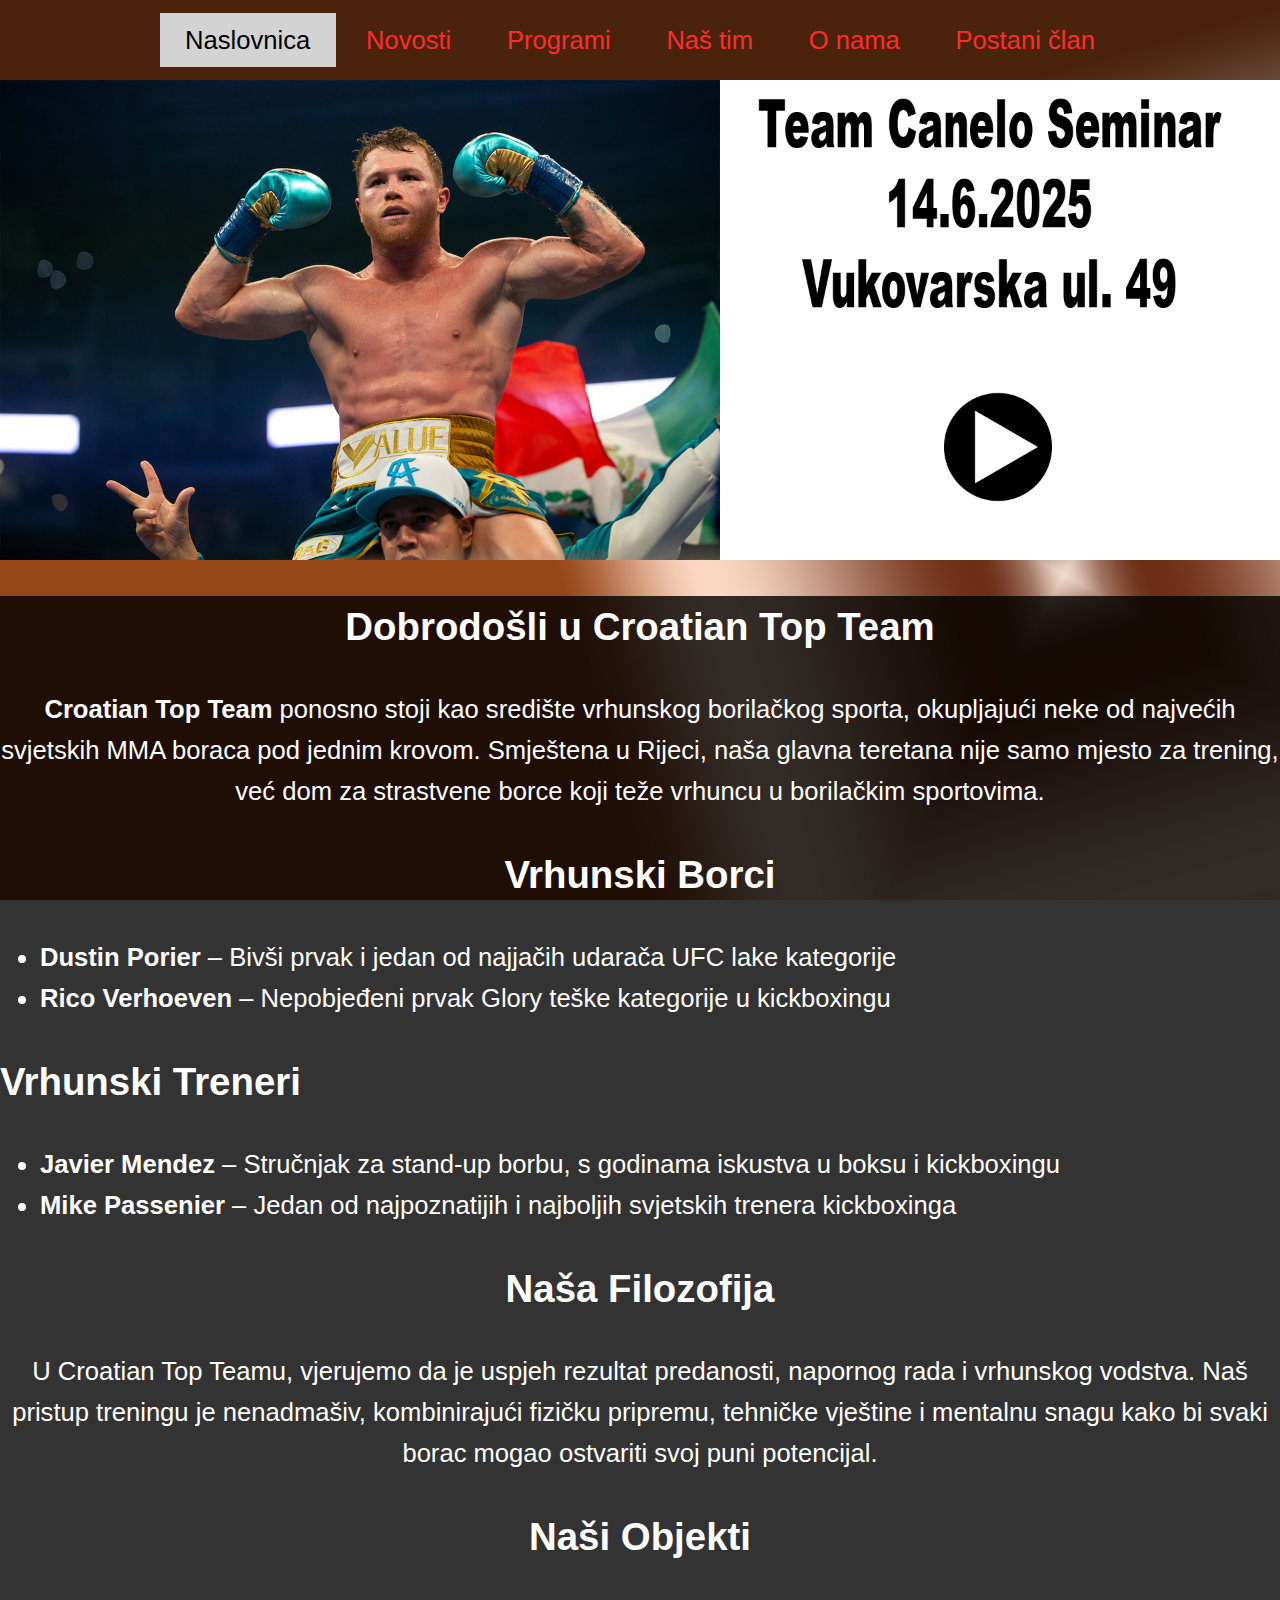
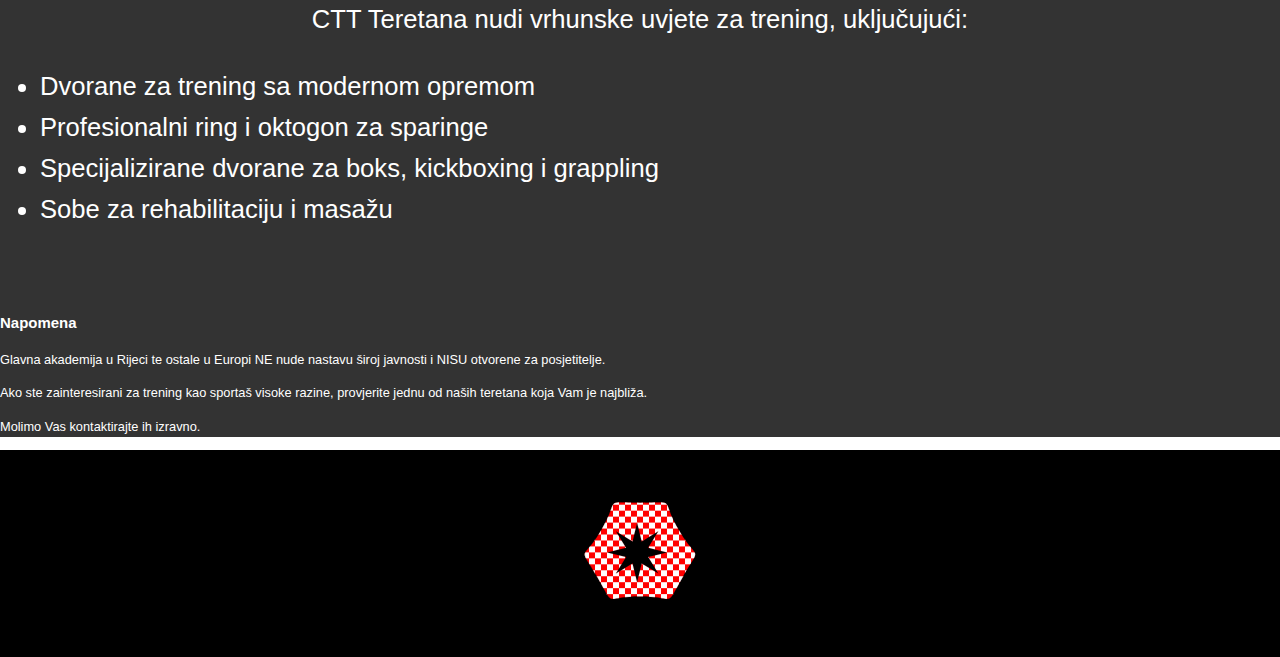
<file: index.html>
<!DOCTYPE html>
<html lang="en">

<head>
  <meta charset="UTF-8">
  <meta name="viewport" content="width=device-width, initial-scale=1.0">
  <title>Croatian Top Team</title>
  <style>
    body {
      background-image: url("gym.jpg");
      margin: 0;
      font-family: 'Rockwell', sans-serif;
      background-size: cover;
      background-attachment: fixed;
    }

    .navbar {
      background-color: rgba(0, 0, 0, 0.5);
      padding: 1vw 1vw;
      text-align: center;
    }

    .navbar a {
      color: #FF2c2c;
      padding: 1vw 2vw;
      text-decoration: none;
      font-size: 2vw;
      display: inline-block;
    }

    .navbar a:hover {
    background-color: #D3D3D3;
    color: black;
    }

    .navbar a.active{
    background-color: #D3D3D3;
    color: black;
    }

    .dropdown {
      display: inline-block;
      position: relative;
    }

    .dropdown-content {
      display: none;
      position: absolute;
      background-color: #f9f9f9;
      min-width: 160px;
      box-shadow: 0px 8px 16px 0px rgba(0, 0, 0, 0.2);
      z-index: 1;
      left: 0;
    }

    .dropdown-content a {
      color: black;
      padding: 1vw;
      text-decoration: none;
      display: block;
      text-align: left;
    }

    .dropdown-content a:hover {
      background-color: #ddd;
    }

    .dropdown:hover .dropdown-content {
      display: block;
    }

    .slideshow {
      width: 100%;
      position: relative;
      overflow: hidden;
    }

    .slajd {
      display: none;
    }

    .slika {
      width: 100%;
      height: auto;
    }

    .Polje {
      background-color: rgba(0, 0, 0, 0.8);
      font-size: 2vw;
      line-height: 1.6;
      color: white;
      text-align: center;
    }

    .napomena {
      text-align: left;
      font-size: 1vw;
    }

    .lista {
      text-align: left;
    }

    footer {
      text-align: center;
      padding: 1vw;
      background-color: rgba(0, 0, 0, 1);
    }
  </style>
</head>

<body>

  <div class="navbar">
    <a class="active" href="index.html">Naslovnica</a>
    <a href="Novosti.html">Novosti</a>
    <a href="programi.html">Programi</a>
    <a href="nastim.html">Naš tim</a>
    <a href="onama.html">O nama</a>
    <a href="clan.html">Postani član</a>
  </div>

  <div class="slideshow">
    <div class="slajd">
      <a href="novosti.html" target="_blank"><img class="slika" src="caneloseminar.png" alt="Slika Canelo"> </a>
    </div>

    <div class="slajd">
      <a href="https://www.ufc.com/event/ufc-313" target="_blank"><img class="slika" src="fightposter.png"
          alt="Slika UFC 313"></a>
    </div>

    <div class="slajd">
      <a href="https://www.ufc.com/event/ufc-313" target="_blank"><img class="slika" src="fncevent.png"
          alt="Slika FNC 20"></a>
    </div>
  </div>

  <script>
    var slideIndex = 0;
    slideshow();

    function slideshow() {
      var i;
      var slides = document.getElementsByClassName("slajd");
      for (i = 0; i < slides.length; i++) {
        slides[i].style.display = "none";
      }
      slideIndex++;
      if (slideIndex > slides.length) { slideIndex = 1 }
      slides[slideIndex - 1].style.display = "block";
      setTimeout(slideshow, 4000);
    }
  </script>

  <div class="Polje">
    <h2>Dobrodošli u Croatian Top Team</h2>

    <p><strong>Croatian Top Team</strong> ponosno stoji kao središte vrhunskog borilačkog sporta,
      okupljajući neke od najvećih svjetskih MMA boraca pod jednim krovom.
      Smještena u Rijeci, naša glavna teretana nije samo mjesto za trening,
      već dom za strastvene borce koji teže vrhuncu u borilačkim sportovima.</p>

    <h2>Vrhunski Borci</h2>
    <div class="lista">
      <ul>
        <li><strong>Dustin Porier</strong> – Bivši prvak i jedan od najjačih udarača UFC lake kategorije</li>
        <li><strong>Rico Verhoeven</strong> – Nepobjeđeni prvak Glory teške kategorije u kickboxingu </li>
      </ul>
    </div>
    <div class="lista">
      <h2>Vrhunski Treneri</h2>
      <ul>
        <li><strong>Javier Mendez</strong> – Stručnjak za stand-up borbu, s godinama iskustva u boksu i kickboxingu</li>
        <li><strong>Mike Passenier</strong> – Jedan od najpoznatijih i najboljih svjetskih trenera kickboxinga</li>
      </ul>
    </div>
    <h2>Naša Filozofija</h2>
    <p>U Croatian Top Teamu, vjerujemo da je uspjeh rezultat predanosti, napornog rada i vrhunskog vodstva.
      Naš pristup treningu je nenadmašiv, kombinirajući fizičku pripremu, tehničke vještine i mentalnu snagu kako bi
      svaki borac mogao ostvariti svoj puni potencijal.</p>
    <h2>Naši Objekti</h2>
    <p>CTT Teretana nudi vrhunske uvjete za trening, uključujući:</p>
    <div class="lista">
      <ul>
        <li>Dvorane za trening sa modernom opremom</li>
        <li>Profesionalni ring i oktogon za sparinge</li>
        <li>Specijalizirane dvorane za boks, kickboxing i grappling</li>
        <li>Sobe za rehabilitaciju i masažu</li>
      </ul>
    </div>
    <br>
    <div class="napomena">
      <h3>Napomena</h3>
      <p>Glavna akademija u Rijeci te ostale u Europi NE nude nastavu široj javnosti i NISU otvorene za posjetitelje.
      </p>
      <p>Ako ste zainteresirani za trening kao sportaš visoke razine, provjerite jednu od naših teretana koja Vam je
        najbliža.</p>
      <p>Molimo Vas kontaktirajte ih izravno.</p>
    </div>
  </div>
  <footer>
    <img src="logo.svg" alt="Croatian Top Team" style="width:10%; height:auto;">
  </footer>
</body>

</html>
</file>
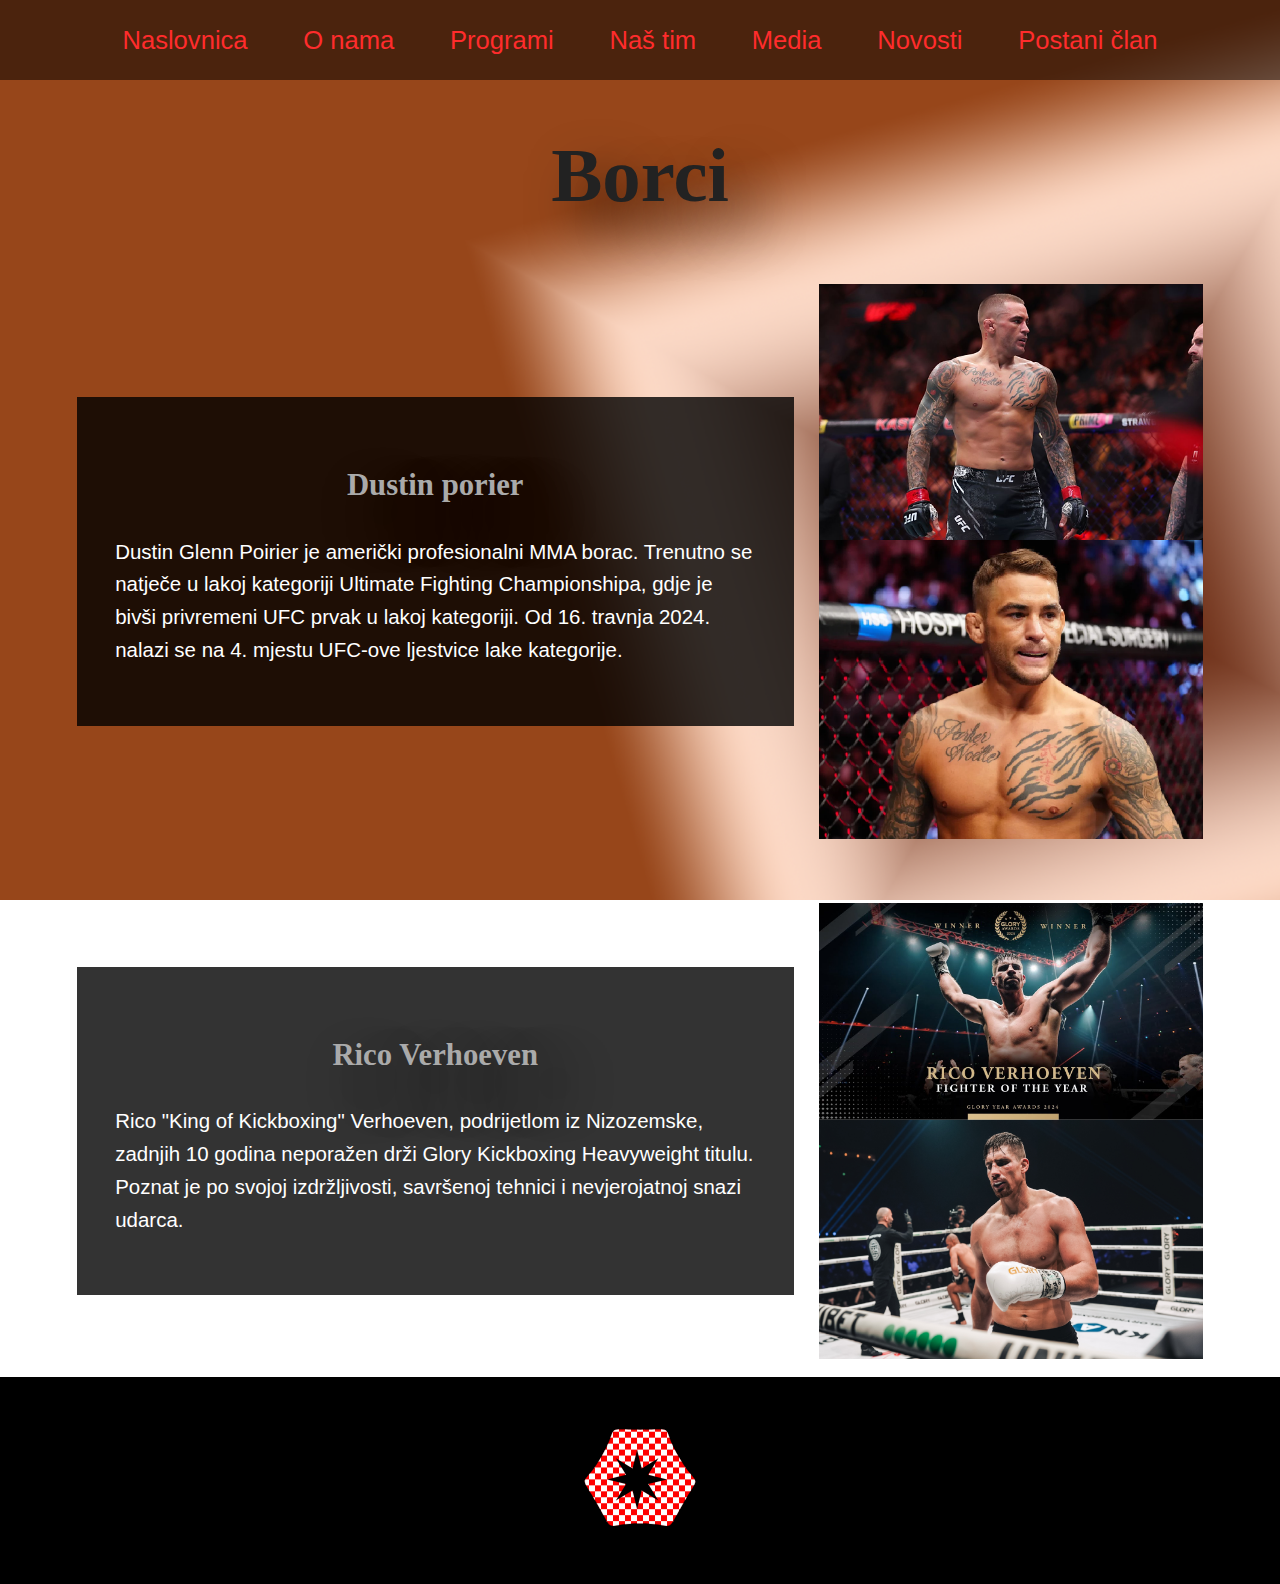
<file: Borci.html>
<!DOCTYPE html>
<html lang="en">

<head>
  <meta charset="UTF-8">
  <meta name="viewport" content="width=device-width, initial-scale=1.0">
  <title>Croatian Top Team</title>
  <link href="style.css" rel="stylesheet" type="text/css" />
</head>

<body>

  <div class="navbar">
    <a href="index.html">Naslovnica</a>
    <div class="dropdown">
      <a>O nama</a>
      <div class="dropdown-content">
        <a href="FAQ.html">FAQ</a>
        <a href="Virtualtour.html">Virtualni tour</a>
      </div>
    </div>
    <div class="dropdown">
      <a>Programi</a>
      <div class="dropdown-content">
        <a href="MMA.html">MMA</a>
        <a href="Kickboxing.html">Kickboxing</a>
      </div>
    </div>
    <div class="dropdown">
      <a>Naš tim</a>
      <div class="dropdown-content">
        <a href="Treneri.html">Treneri</a>
        <a href="Borci.html">Borci</a>
      </div>
    </div>
    <div class="dropdown">
      <a>Media</a>
      <div class="dropdown-content">
        <a href="https://www.facebook.com" target="_blank">Facebook</a>
        <a href="https://www.instagram.com" target="_blank">Instagram</a>
        <a href="https://twitter.com/" target="_blank">Twitter</a>
      </div>
    </div>
    <a href="Novosti.html">Novosti</a>
    <a href="clan.html">Postani član</a>
  </div>

  <h1>Borci</h1>

  <div class="clanak">
    <div class="sadrzaj">
      <h2>Dustin porier</h2>
      <p>
        Dustin Glenn Poirier je američki profesionalni MMA borac. Trenutno se natječe u lakoj kategoriji Ultimate
        Fighting Championshipa, gdje je bivši privremeni UFC prvak u lakoj kategoriji. Od 16. travnja 2024. nalazi se na
        4. mjestu UFC-ove ljestvice lake kategorije. </p>
    </div>
    <img src="porier.jpg" alt="Dustin Porier" class="slika">
  </div>

  <div class="clanak">
    <div class="sadrzaj">
      <h2>Rico Verhoeven</h2>
      <p>
        Rico "King of Kickboxing" Verhoeven, podrijetlom iz Nizozemske, zadnjih 10 godina neporažen drži Glory
        Kickboxing Heavyweight titulu. Poznat je po svojoj izdržljivosti, savršenoj tehnici i nevjerojatnoj snazi
        udarca.

      </p>
    </div>
    <img src="rico.jpg" alt="Rico Verhoeven" class="slika">
  </div>

  <br>

  <footer>
    <img src="logo.svg" alt="Croatian Top Team" style="width:10%; height:auto;">
  </footer>

</body>

</html>
</file>
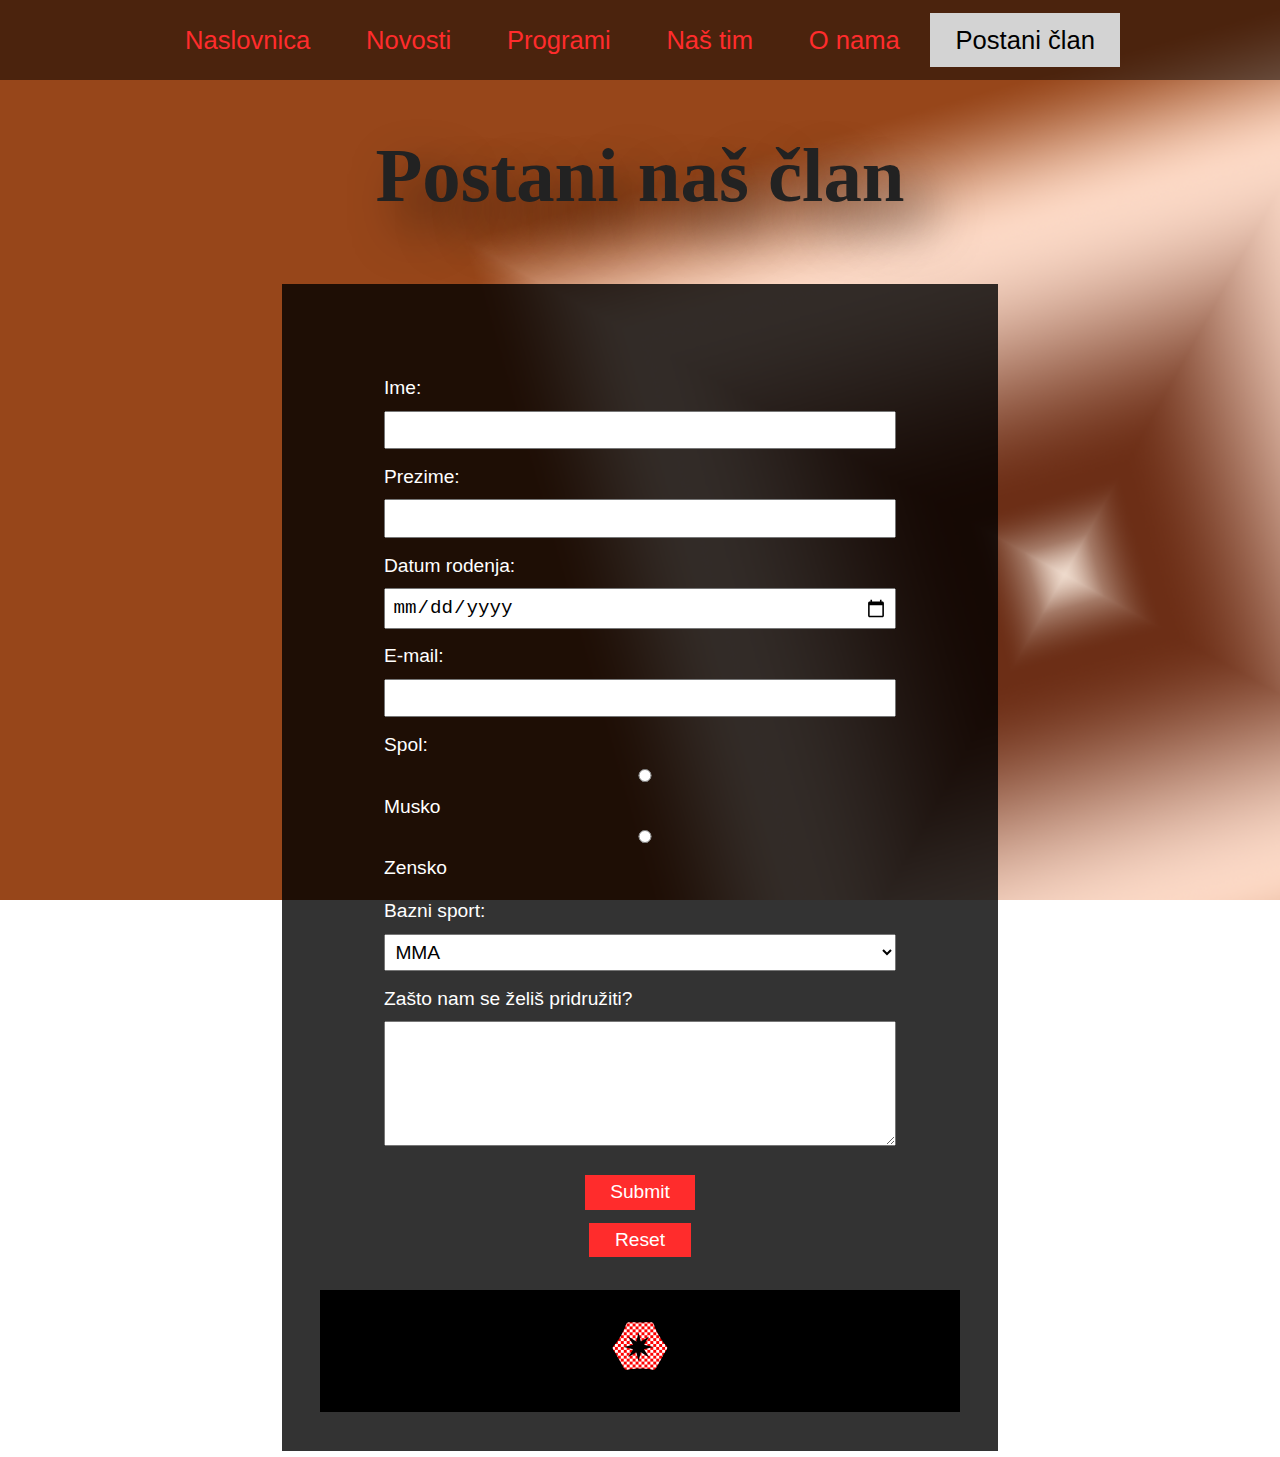
<file: clan.html>
<!DOCTYPE html>
<html lang="en">

<head>
  <meta charset="UTF-8">
  <meta name="viewport" content="width=device-width, initial-scale=1.0">
  <title>Croatian Top Team</title>
  <link href="style.css" rel="stylesheet" type="text/css" />
  <style>
    form {
      display: flex;
      flex-direction: column;
      align-items: center;
      margin-top: 5vh;
    }

    form p {
      font-size: 1.5vw;
      color: white;
      margin: 0.5vw;
      width: 80%;
    }

    form input,
    form select,
    form textarea {
      font-size: 1.5vw;
      padding: 0.5vw;
      margin-top: 0.5vw;
      width: 100%;
      box-sizing: border-box;
    }

    form input[type="submit"],
    form input[type="reset"] {
      font-size: 1.5vw;
      padding: 0.5vw 2vw;
      background-color: #FF2c2c;
      color: white;
      border: none;
      cursor: pointer;
      margin-top: 1vw;
      width: auto;
    }

    form input[type="submit"]:hover,
    form input[type="reset"]:hover {
      background-color: #D3D3D3;
      color: black;
    }
  </style>
</head>

<body>

  <div class="navbar">
    <a href="index.html">Naslovnica</a>
    <a href="Novosti.html">Novosti</a>
    <a href="programi.html">Programi</a>
    <a href="nastim.html">Naš tim</a>
    <a href="onama.html">O nama</a>
    <a class="active" href="clan.html">Postani član</a>
  </div>

  <h1>Postani naš član</h1>

  <div class="clanak">
    <div class="sadrzaj">
      <form action="clan.php" method="post">
        <p>Ime: <input type="text" name="ime" required><span></span></p>
        <p>Prezime: <input type="text" name="prezime" required><span></span></p>
        <p>Datum rodenja: <input type="date" name="datum"></p>
        <p>E-mail: <input type="email" name="email"><span></span></p>
        <p>Spol:
          <input type="radio" name="spol" value="Musko">Musko
          <input type="radio" name="spol" value="Zensko">Zensko
        </p>
        <p>Bazni sport:
          <select name="sport">
            <option value="Boks">MMA</option>
            <option value="Boks">Boks</option>
            <option value="Kickboxing">Kickboxing</option>
            <option value="Hrvanje">Hrvanje</option>
            <option value="BJJ">BJJ</option>
          </select>
        </p>
        <p>Zašto nam se želiš pridružiti? <br>
          <textarea name="textarea" rows="5" cols="35"></textarea>
        </p>
        <input type="submit">
        <input type="reset">
      </form>

      <br>
      <footer>
        <img src="logo.svg" alt="Croatian Top Team" style="width:10%; height:auto;">
      </footer>
</body>

</html>
</file>
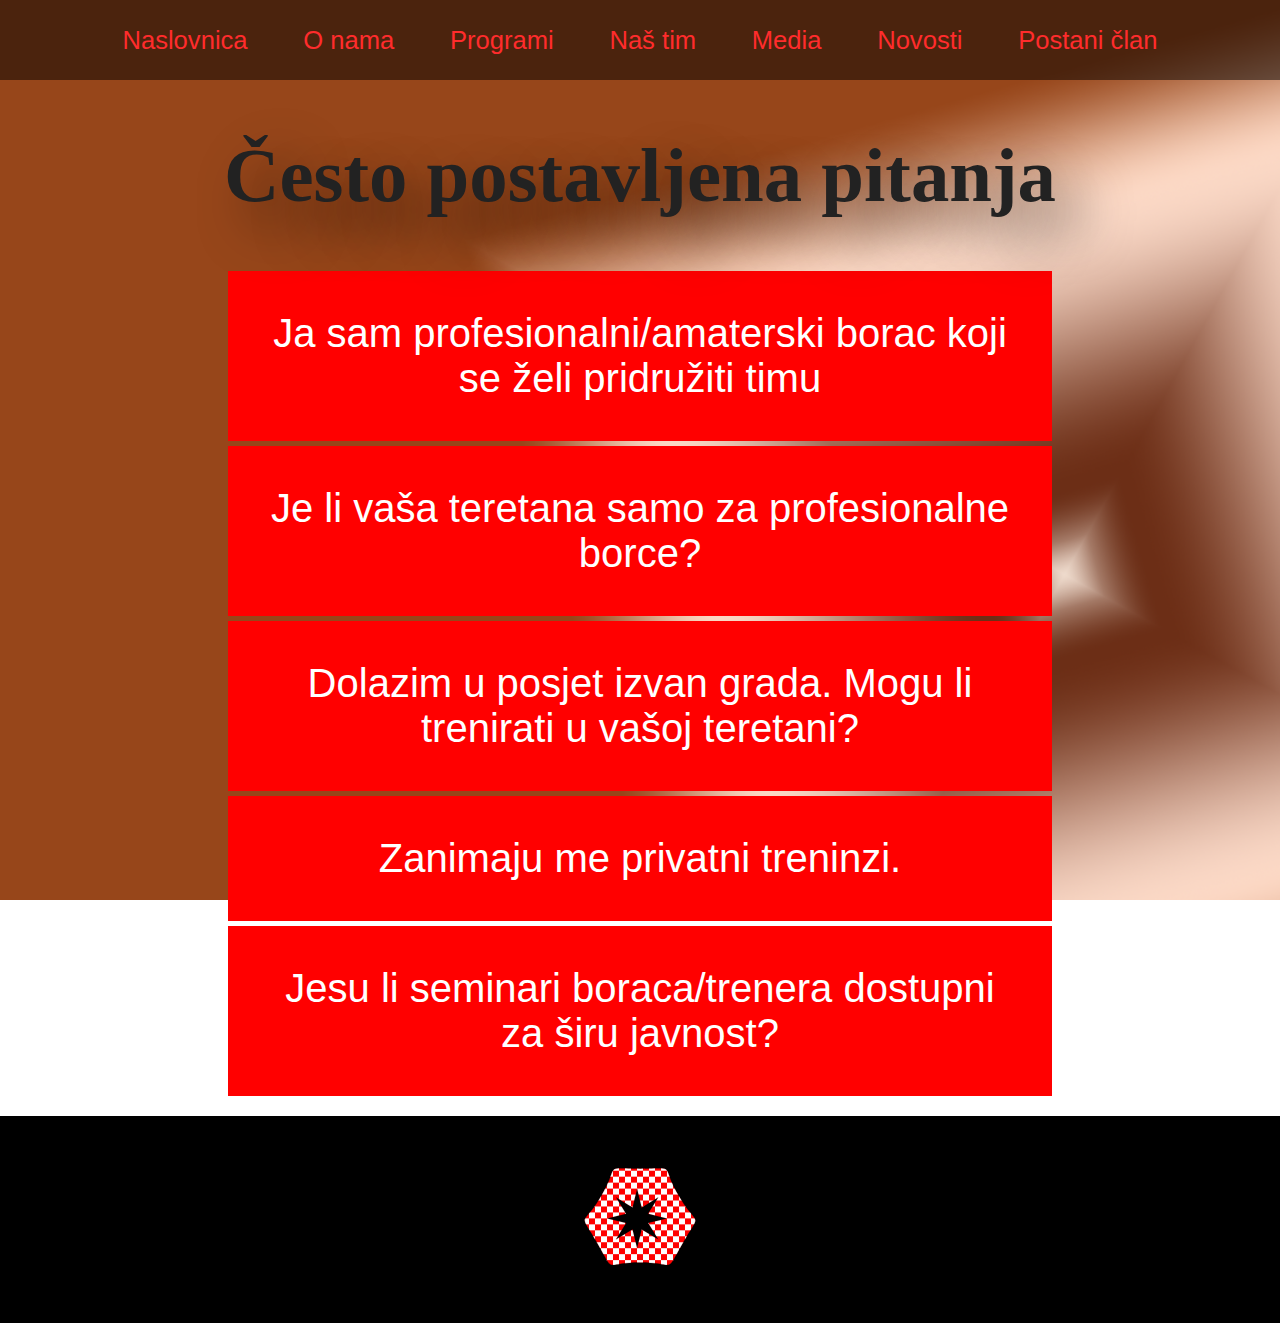
<file: FAQ.html>
<!DOCTYPE html>
<html lang="en">

<head>
  <meta charset="UTF-8">
  <meta name="viewport" content="width=device-width, initial-scale=1.0">
  <title>Croatian Top Team</title>
  <link href="style.css" rel="stylesheet" type="text/css" />
  <style>
    .pravokutnik {
      margin: 20px;
    }

    .pitanje {
      background-color: red;
      color: white;
      padding: 40px;
      margin: 5px 0;
      cursor: pointer;
      width: 60%;
      font-size: 2.5em;
      text-align: center;
      margin-left: auto;
      margin-right: auto;
    }

    .odgovor {
      display: none;
      background-color: white;
      color: red;
      padding: 40px;
      margin: 5px 0;
      width: 60%;
      text-align: center;
      margin-left: auto;
      margin-right: auto;
      font-size: 2.5em;
    }
  </style>
</head>

<body>

  <div class="navbar">
    <a href="index.html">Naslovnica</a>
    <div class="dropdown">
      <a>O nama</a>
      <div class="dropdown-content">
        <a href="FAQ.html">FAQ</a>
        <a href="Virtualtour.html">Virtualni tour</a>
      </div>
    </div>
    <div class="dropdown">
      <a>Programi</a>
      <div class="dropdown-content">
        <a href="MMA.html">MMA</a>
        <a href="Kickboxing.html">Kickboxing</a>
      </div>
    </div>
    <div class="dropdown">
      <a>Naš tim</a>
      <div class="dropdown-content">
        <a href="Treneri.html">Treneri</a>
        <a href="Borci.html">Borci</a>
      </div>
    </div>
    <div class="dropdown">
      <a>Media</a>
      <div class="dropdown-content">
        <a href="https://www.facebook.com" target="_blank">Facebook</a>
        <a href="https://www.instagram.com" target="_blank">Instagram</a>
        <a href="https://twitter.com/" target="_blank">Twitter</a>
      </div>
    </div>
    <a href="Novosti.html">Novosti</a>
    <a href="clan.html">Postani član</a>
  </div>

  <h1>Često postavljena pitanja</h1>

  <div class="pravokutnik">
    <div class="pitanje" onclick="Tipka('odg1')">Ja sam profesionalni/amaterski borac koji se želi pridružiti timu</div>
    <div class="odgovor" id="odg1">Ako ste amaterski borac ili nadolazeći profesionalac ispunite <a
        href="clan.html">formular</a> ili pošaljite informacije na info@croatiantopteam.com </div>

    <div class="pitanje" onclick="Tipka('odg2')">Je li vaša teretana samo za profesionalne borce?</div>
    <div class="odgovor" id="odg2">Da, fokusirani smo na obuku naših profesionalnih boraca i razvoj naših budućih
      profesionalaca, kao i naših amaterskih boraca.</div>

    <div class="pitanje" onclick="Tipka('odg3')">Dolazim u posjet izvan grada. Mogu li trenirati u vašoj teretani?</div>
    <div class="odgovor" id="odg3">Trenutačno nismo otvoreni za javnost niti nudimo tečajeve obuke.</div>

    <div class="pitanje" onclick="Tipka('odg4')">Zanimaju me privatni treninzi.</div>
    <div class="odgovor" id="odg4">Privatni treninzi mogući su za isključivo za aktualne sportaše u našoj teretani po
      dogovorenoj cijeni sa određenim trenerom.</div>
    <div class="pitanje" onclick="Tipka('odg5')">Jesu li seminari boraca/trenera dostupni za širu javnost?</div>
    <div class="odgovor" id="odg5">Da, seminari vanjskih boraca i trenera dostupni su za javnost u određenom broju.
    </div>
  </div>

  <script>
    function Tipka(id) {
      var answer = document.getElementById(id);
      if (answer.style.display === "block") {
        answer.style.display = "none";
      } else {
        answer.style.display = "block";
      }
    }
  </script>
  <footer>
    <img src="logo.svg" alt="Croatian Top Team" style="width:10%; height:auto;">
  </footer>
</body>

</html>
</file>
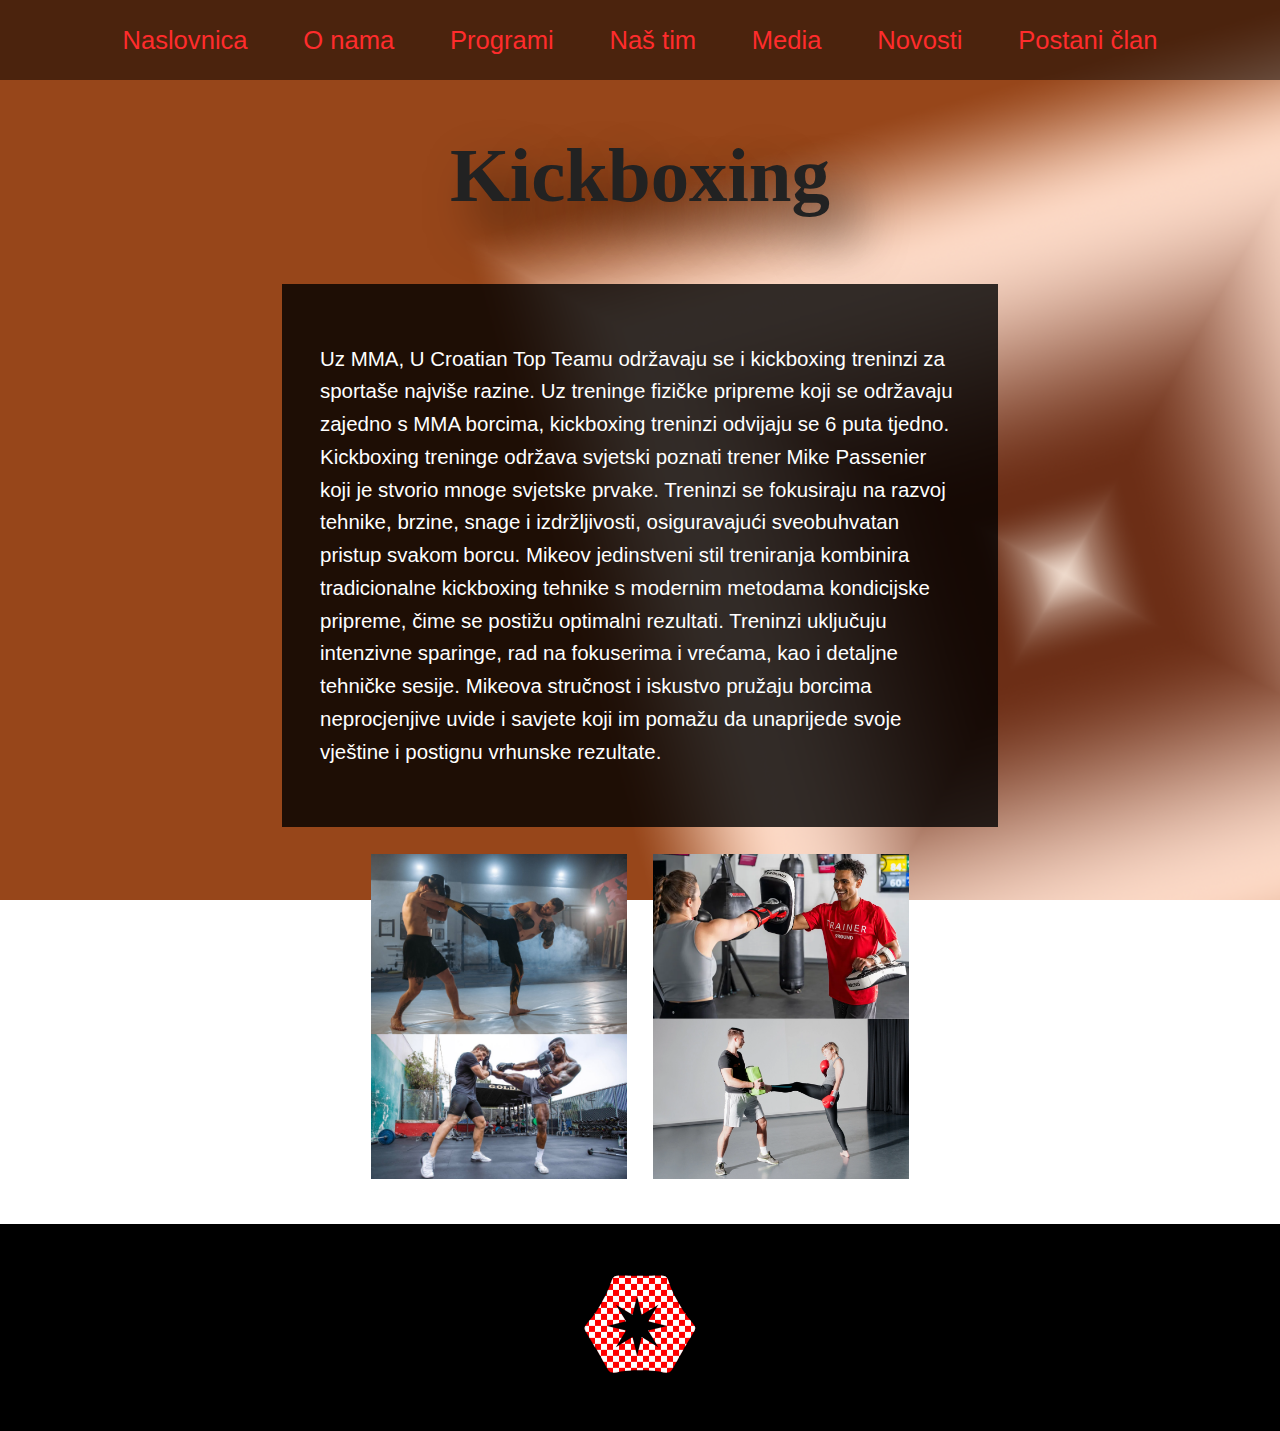
<file: Kickboxing.html>
<!DOCTYPE html>
<html lang="en">

<head>
  <meta charset="UTF-8">
  <meta name="viewport" content="width=device-width, initial-scale=1.0">
  <title>Croatian Top Team</title>
  <link href="style.css" rel="stylesheet" type="text/css" />
</head>

<body>

  <div class="navbar">
    <a href="index.html">Naslovnica</a>
    <div class="dropdown">
      <a>O nama</a>
      <div class="dropdown-content">
        <a href="FAQ.html">FAQ</a>
        <a href="Virtualtour.html">Virtualni tour</a>
      </div>
    </div>
    <div class="dropdown">
      <a>Programi</a>
      <div class="dropdown-content">
        <a href="MMA.html">MMA</a>
        <a href="Kickboxing.html">Kickboxing</a>
      </div>
    </div>
    <div class="dropdown">
      <a>Naš tim</a>
      <div class="dropdown-content">
        <a href="Treneri.html">Treneri</a>
        <a href="Borci.html">Borci</a>
      </div>
    </div>
    <div class="dropdown">
      <a>Media</a>
      <div class="dropdown-content">
        <a href="https://www.facebook.com" target="_blank">Facebook</a>
        <a href="https://www.instagram.com" target="_blank">Instagram</a>
        <a href="https://twitter.com/" target="_blank">Twitter</a>
      </div>
    </div>
    <a href="Novosti.html">Novosti</a>
    <a href="clan.html">Postani član</a>
  </div>

  <h1>Kickboxing</h1>

  <div class="clanak">
    <div class="sadrzaj">
      <p>
        Uz MMA, U Croatian Top Teamu održavaju se i kickboxing treninzi za sportaše najviše razine. Uz treninge fizičke
        pripreme koji se održavaju zajedno s MMA borcima, kickboxing treninzi odvijaju se 6 puta tjedno. Kickboxing
        treninge održava svjetski poznati trener Mike Passenier koji je stvorio mnoge svjetske prvake. Treninzi se
        fokusiraju na razvoj tehnike, brzine, snage i izdržljivosti, osiguravajući sveobuhvatan pristup svakom borcu.
        Mikeov jedinstveni stil treniranja kombinira tradicionalne kickboxing tehnike s modernim metodama kondicijske
        pripreme, čime se postižu optimalni rezultati. Treninzi uključuju intenzivne sparinge, rad na fokuserima i
        vrećama, kao i detaljne tehničke sesije. Mikeova stručnost i iskustvo pružaju borcima neprocjenjive uvide i
        savjete koji im pomažu da unaprijede svoje vještine i postignu vrhunske rezultate.
      </p>
    </div>
  </div>

  <div class="slike">
    <img src="kb1.jpg" alt="Trening 1">
    <img src="kb2.jpg" alt="Trening 2">
  </div>

  <br>

  <footer>
    <img src="logo.svg" alt="Croatian Top Team" style="width:10%; height:auto;">
  </footer>

</body>

</html>
</file>
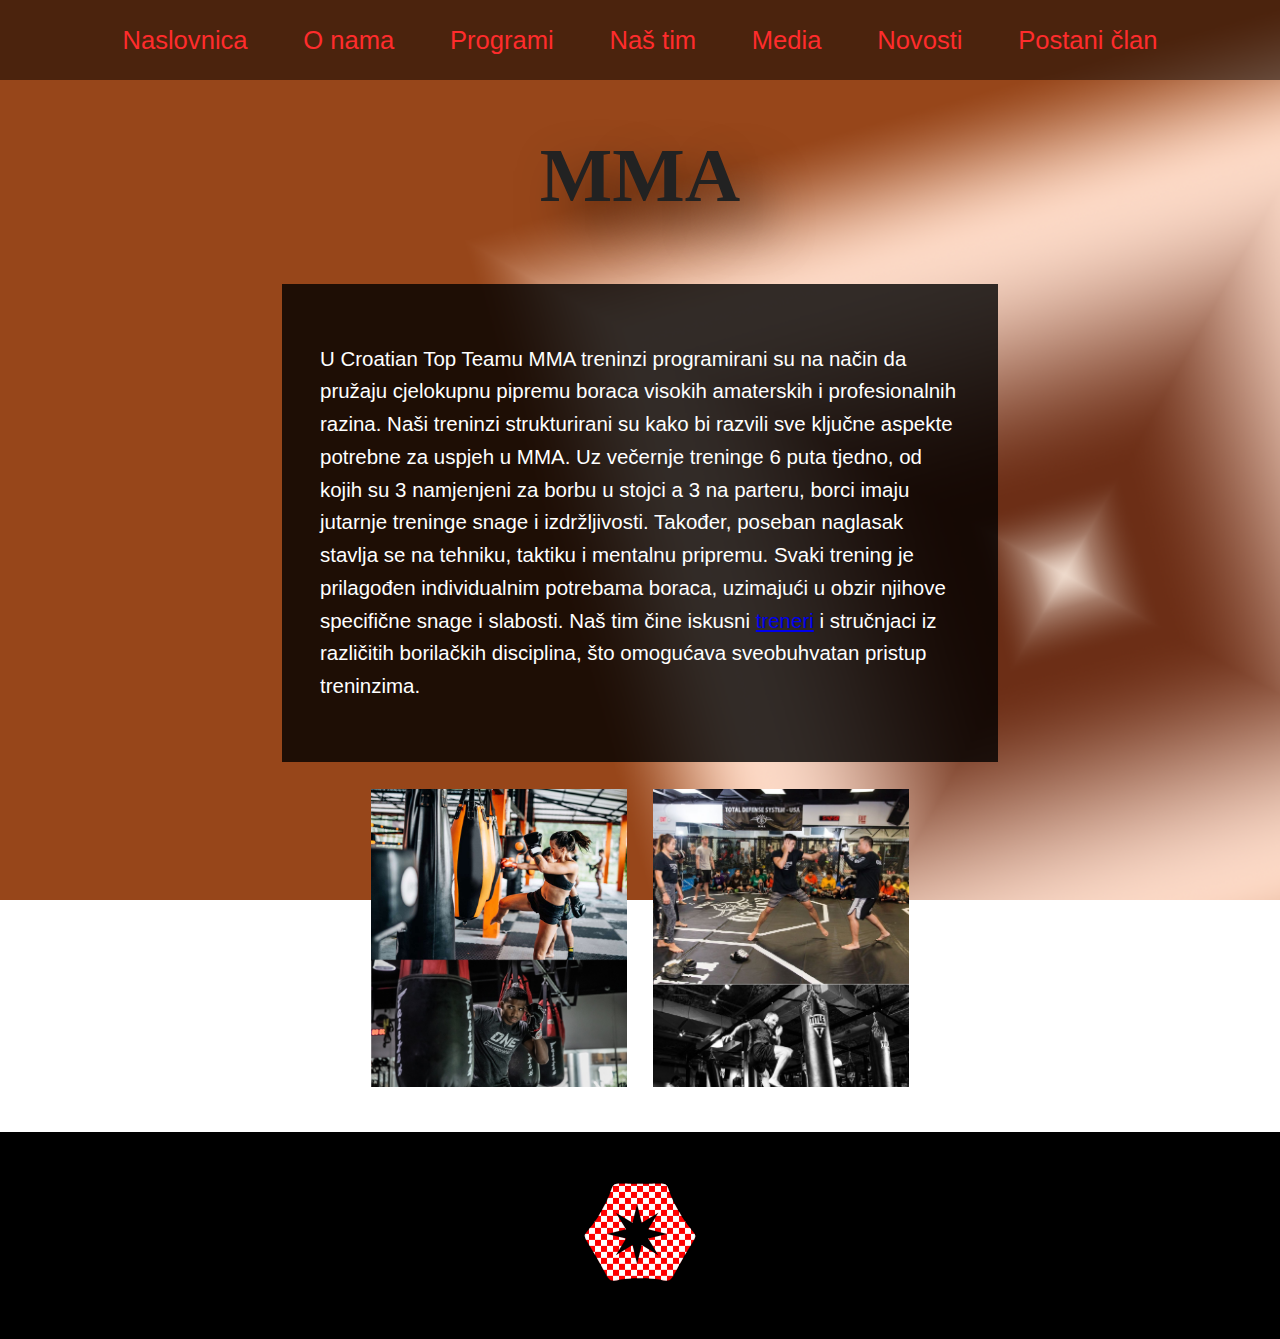
<file: MMA.html>
<!DOCTYPE html>
<html lang="en">

<head>
  <meta charset="UTF-8">
  <meta name="viewport" content="width=device-width, initial-scale=1.0">
  <title>Croatian Top Team</title>
  <link href="style.css" rel="stylesheet" type="text/css" />
</head>

<body>

  <div class="navbar">
    <a href="index.html">Naslovnica</a>
    <div class="dropdown">
      <a>O nama</a>
      <div class="dropdown-content">
        <a href="FAQ.html">FAQ</a>
        <a href="Virtualtour.html">Virtualni tour</a>
      </div>
    </div>
    <div class="dropdown">
      <a>Programi</a>
      <div class="dropdown-content">
        <a href="MMA.html">MMA</a>
        <a href="Kickboxing.html">Kickboxing</a>
      </div>
    </div>
    <div class="dropdown">
      <a>Naš tim</a>
      <div class="dropdown-content">
        <a href="Treneri.html">Treneri</a>
        <a href="Borci.html">Borci</a>
      </div>
    </div>
    <div class="dropdown">
      <a>Media</a>
      <div class="dropdown-content">
        <a href="https://www.facebook.com" target="_blank">Facebook</a>
        <a href="https://www.instagram.com" target="_blank">Instagram</a>
        <a href="https://twitter.com/" target="_blank">Twitter</a>
      </div>
    </div>
    <a href="Novosti.html">Novosti</a>
    <a href="clan.html">Postani član</a>
  </div>

  <h1>MMA</h1>

  <div class="clanak">
    <div class="sadrzaj">
      <p>
        U Croatian Top Teamu MMA treninzi programirani su na način da pružaju cjelokupnu pipremu boraca visokih
        amaterskih i profesionalnih razina. Naši treninzi strukturirani su kako bi razvili sve ključne aspekte potrebne
        za uspjeh u MMA. Uz večernje treninge 6 puta tjedno, od kojih su 3 namjenjeni za borbu u stojci a 3 na parteru,
        borci imaju jutarnje treninge snage i izdržljivosti. Također, poseban naglasak stavlja se na tehniku, taktiku i
        mentalnu pripremu. Svaki trening je prilagođen individualnim potrebama boraca, uzimajući u obzir njihove
        specifične snage i slabosti. Naš tim čine iskusni <a href="Treneri.html">treneri</a> i stručnjaci iz različitih
        borilačkih disciplina, što omogućava sveobuhvatan pristup treninzima.
      </p>
    </div>
  </div>

  <div class="slike">
    <img src="mma1.jpg" alt="Trening 1">
    <img src="mma2.jpg" alt="Trening 2">
  </div>

  <br>

  <footer>
    <img src="logo.svg" alt="Croatian Top Team" style="width:10%; height:auto;">
  </footer>

</body>

</html>
</file>
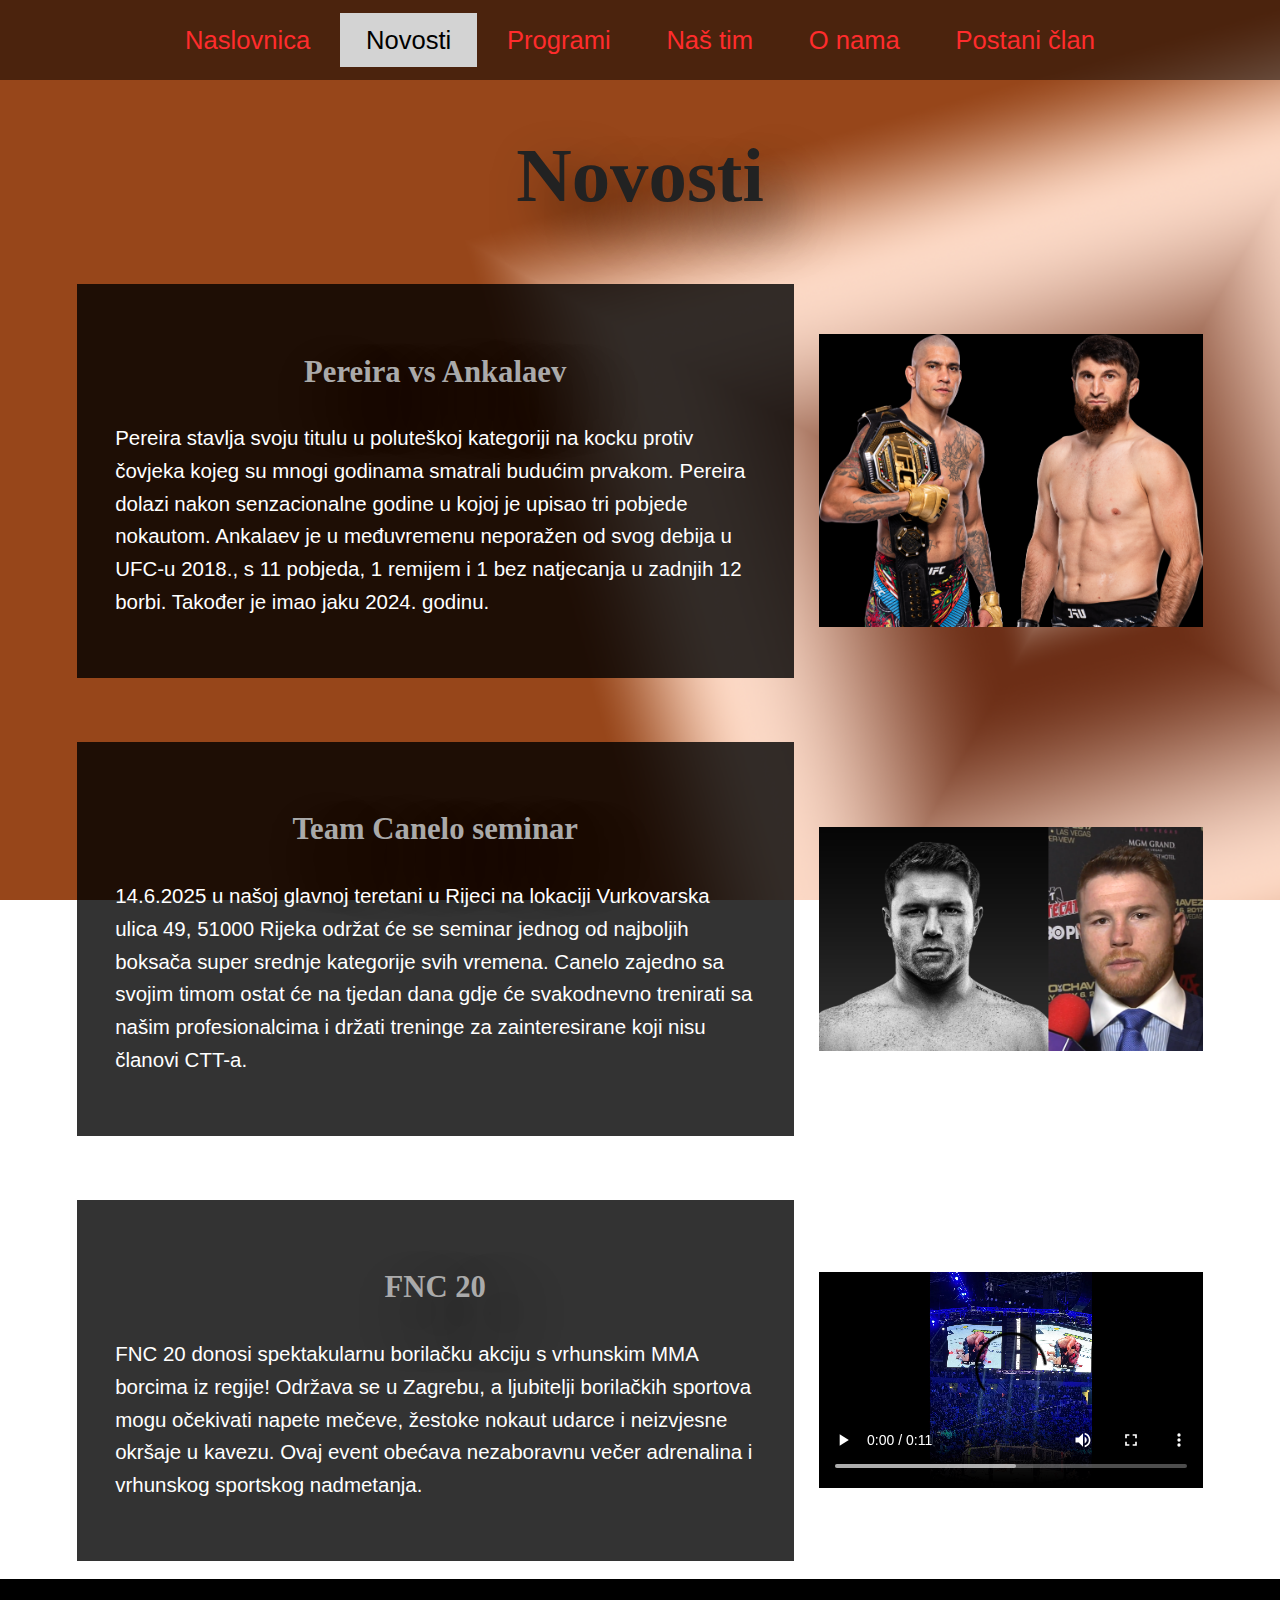
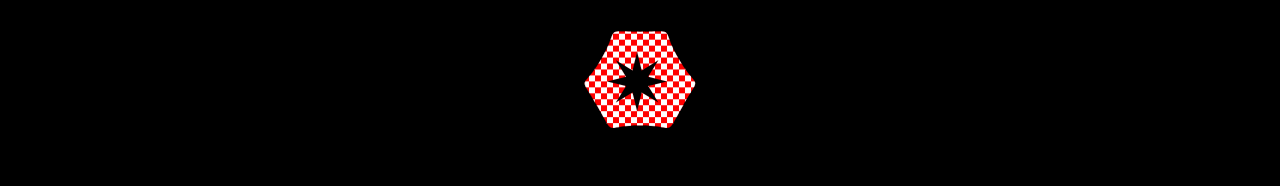
<file: novosti.html>
<!DOCTYPE html>
<html lang="en">

<head>
  <meta charset="UTF-8">
  <meta name="viewport" content="width=device-width, initial-scale=1.0">
  <title>Croatian Top Team</title>
  <link href="style.css" rel="stylesheet" type="text/css" />
</head>

<body>

  <div class="navbar">
    <a href="index.html">Naslovnica</a>
    <a class="active" href="Novosti.html">Novosti</a>
    <a href="programi.html">Programi</a>
    <a href="nastim.html">Naš tim</a>
    <a href="onama.html">O nama</a>
    <a href="clan.html">Postani član</a>
  </div>

  <h1>Novosti</h1>
  <div class="clanak">
    <div class="sadrzaj">
      <h2>Pereira vs Ankalaev</h2>
      <p>
        Pereira stavlja svoju titulu u poluteškoj kategoriji na kocku protiv čovjeka kojeg su mnogi godinama smatrali
        budućim prvakom. Pereira dolazi nakon senzacionalne godine u kojoj je upisao tri pobjede nokautom. Ankalaev je u
        međuvremenu neporažen od svog debija u UFC-u 2018., s 11 pobjeda, 1 remijem i 1 bez natjecanja
        u zadnjih 12 borbi. Također je imao jaku 2024. godinu.
      </p>
    </div>
    <img src="pereiraankalev.png" alt="Pereira Ankalaev" class="slika">
  </div>
  <div class="clanak">
    <div class="sadrzaj">
      <h2>Team Canelo seminar</h2>
      <p>
        14.6.2025 u našoj glavnoj teretani u Rijeci na lokaciji Vurkovarska ulica 49, 51000 Rijeka održat će se seminar
        jednog od najboljih
        boksača super srednje kategorije svih vremena. Canelo zajedno sa svojim timom ostat će na tjedan dana gdje
        će svakodnevno trenirati sa našim profesionalcima i držati treninge za zainteresirane koji nisu članovi CTT-a.
      </p>
    </div>
    <img src="canelooseminar.jpg" alt="Team Canelo" class="slika">
  </div>
  <div class="clanak">
    <div class="sadrzaj">
      <h2>FNC 20</h2>
      <p>
        FNC 20 donosi spektakularnu borilačku akciju s vrhunskim MMA borcima iz regije! Održava se u Zagrebu,
        a ljubitelji borilačkih sportova mogu očekivati napete mečeve, žestoke nokaut udarce i neizvjesne okršaje u
        kavezu. Ovaj event obećava nezaboravnu večer adrenalina i vrhunskog sportskog nadmetanja.
      </p>
    </div>
    <video margin="auto" max-width="30vw" height="auto" height="40%" width="40%" controls>
      <source src="video.mp4" type="video/mp4">
    </video>
  </div>
  <br>

  <footer>
    <img src="logo.svg" alt="Croatian Top Team" style="width:10%; height:auto;">
  </footer>
</body>

</html>
</file>
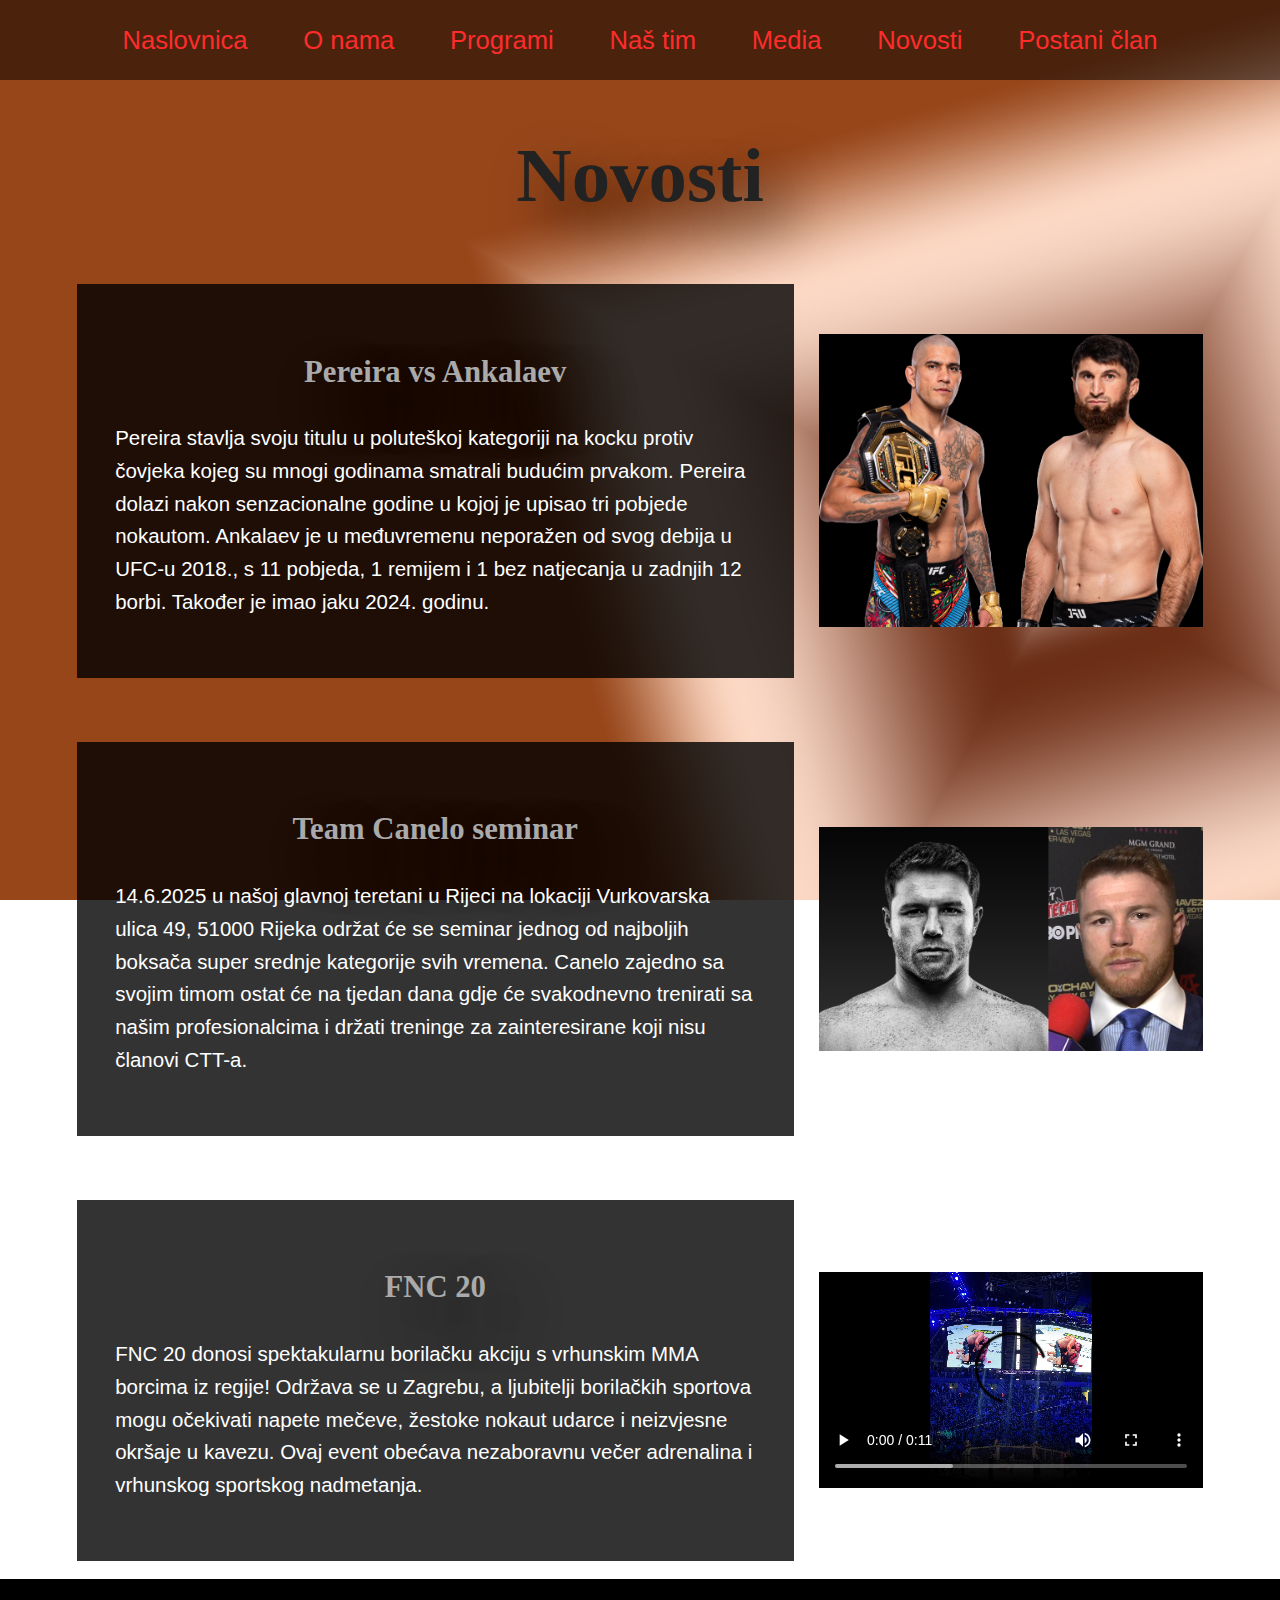
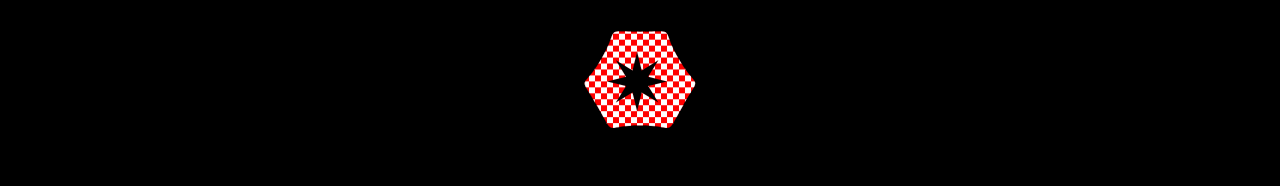
<file: Novosti.html>
<!DOCTYPE html>
<html lang="en">

<head>
  <meta charset="UTF-8">
  <meta name="viewport" content="width=device-width, initial-scale=1.0">
  <title>Croatian Top Team</title>
  <link href="style.css" rel="stylesheet" type="text/css" />
</head>

<body>

  <div class="navbar">
    <a href="index.html">Naslovnica</a>
    <div class="dropdown">
      <a>O nama</a>
      <div class="dropdown-content">
        <a href="FAQ.html">FAQ</a>
        <a href="Virtualtour.html">Virtualni tour</a>
      </div>
    </div>
    <div class="dropdown">
      <a>Programi</a>
      <div class="dropdown-content">
        <a href="MMA.html">MMA</a>
        <a href="Kickboxing.html">Kickboxing</a>
      </div>
    </div>
    <div class="dropdown">
      <a>Naš tim</a>
      <div class="dropdown-content">
        <a href="Treneri.html">Treneri</a>
        <a href="Borci.html">Borci</a>
      </div>
    </div>
    <div class="dropdown">
      <a>Media</a>
      <div class="dropdown-content">
        <a href="https://www.facebook.com" target="_blank">Facebook</a>
        <a href="https://www.instagram.com" target="_blank">Instagram</a>
        <a href="https://twitter.com/" target="_blank">Twitter</a>
      </div>
    </div>
    <a href="Novosti.html">Novosti</a>
    <a href="clan.html">Postani član</a>
  </div>
  <h1>Novosti</h1>
  <div class="clanak">
    <div class="sadrzaj">
      <h2>Pereira vs Ankalaev</h2>
      <p>
        Pereira stavlja svoju titulu u poluteškoj kategoriji na kocku protiv čovjeka kojeg su mnogi godinama smatrali
        budućim prvakom. Pereira dolazi nakon senzacionalne godine u kojoj je upisao tri pobjede nokautom. Ankalaev je u
        međuvremenu neporažen od svog debija u UFC-u 2018., s 11 pobjeda, 1 remijem i 1 bez natjecanja
        u zadnjih 12 borbi. Također je imao jaku 2024. godinu.
      </p>
    </div>
    <img src="pereiraankalev.png" alt="Pereira Ankalaev" class="slika">
  </div>
  <div class="clanak">
    <div class="sadrzaj">
      <h2>Team Canelo seminar</h2>
      <p>
        14.6.2025 u našoj glavnoj teretani u Rijeci na lokaciji Vurkovarska ulica 49, 51000 Rijeka održat će se seminar
        jednog od najboljih
        boksača super srednje kategorije svih vremena. Canelo zajedno sa svojim timom ostat će na tjedan dana gdje
        će svakodnevno trenirati sa našim profesionalcima i držati treninge za zainteresirane koji nisu članovi CTT-a.
      </p>
    </div>
    <img src="canelooseminar.jpg" alt="Team Canelo" class="slika">
  </div>
  <div class="clanak">
    <div class="sadrzaj">
      <h2>FNC 20</h2>
      <p>
        FNC 20 donosi spektakularnu borilačku akciju s vrhunskim MMA borcima iz regije! Održava se u Zagrebu,
        a ljubitelji borilačkih sportova mogu očekivati napete mečeve, žestoke nokaut udarce i neizvjesne okršaje u
        kavezu. Ovaj event obećava nezaboravnu večer adrenalina i vrhunskog sportskog nadmetanja.
      </p>
    </div>
    <video margin="auto" max-width="30vw" height="auto" height="40%" width="40%" controls>
      <source src="video.mp4" type="video/mp4">
    </video>
  </div>
  <br>

  <footer>
    <img src="logo.svg" alt="Croatian Top Team" style="width:10%; height:auto;">
  </footer>
</body>

</html>
</file>
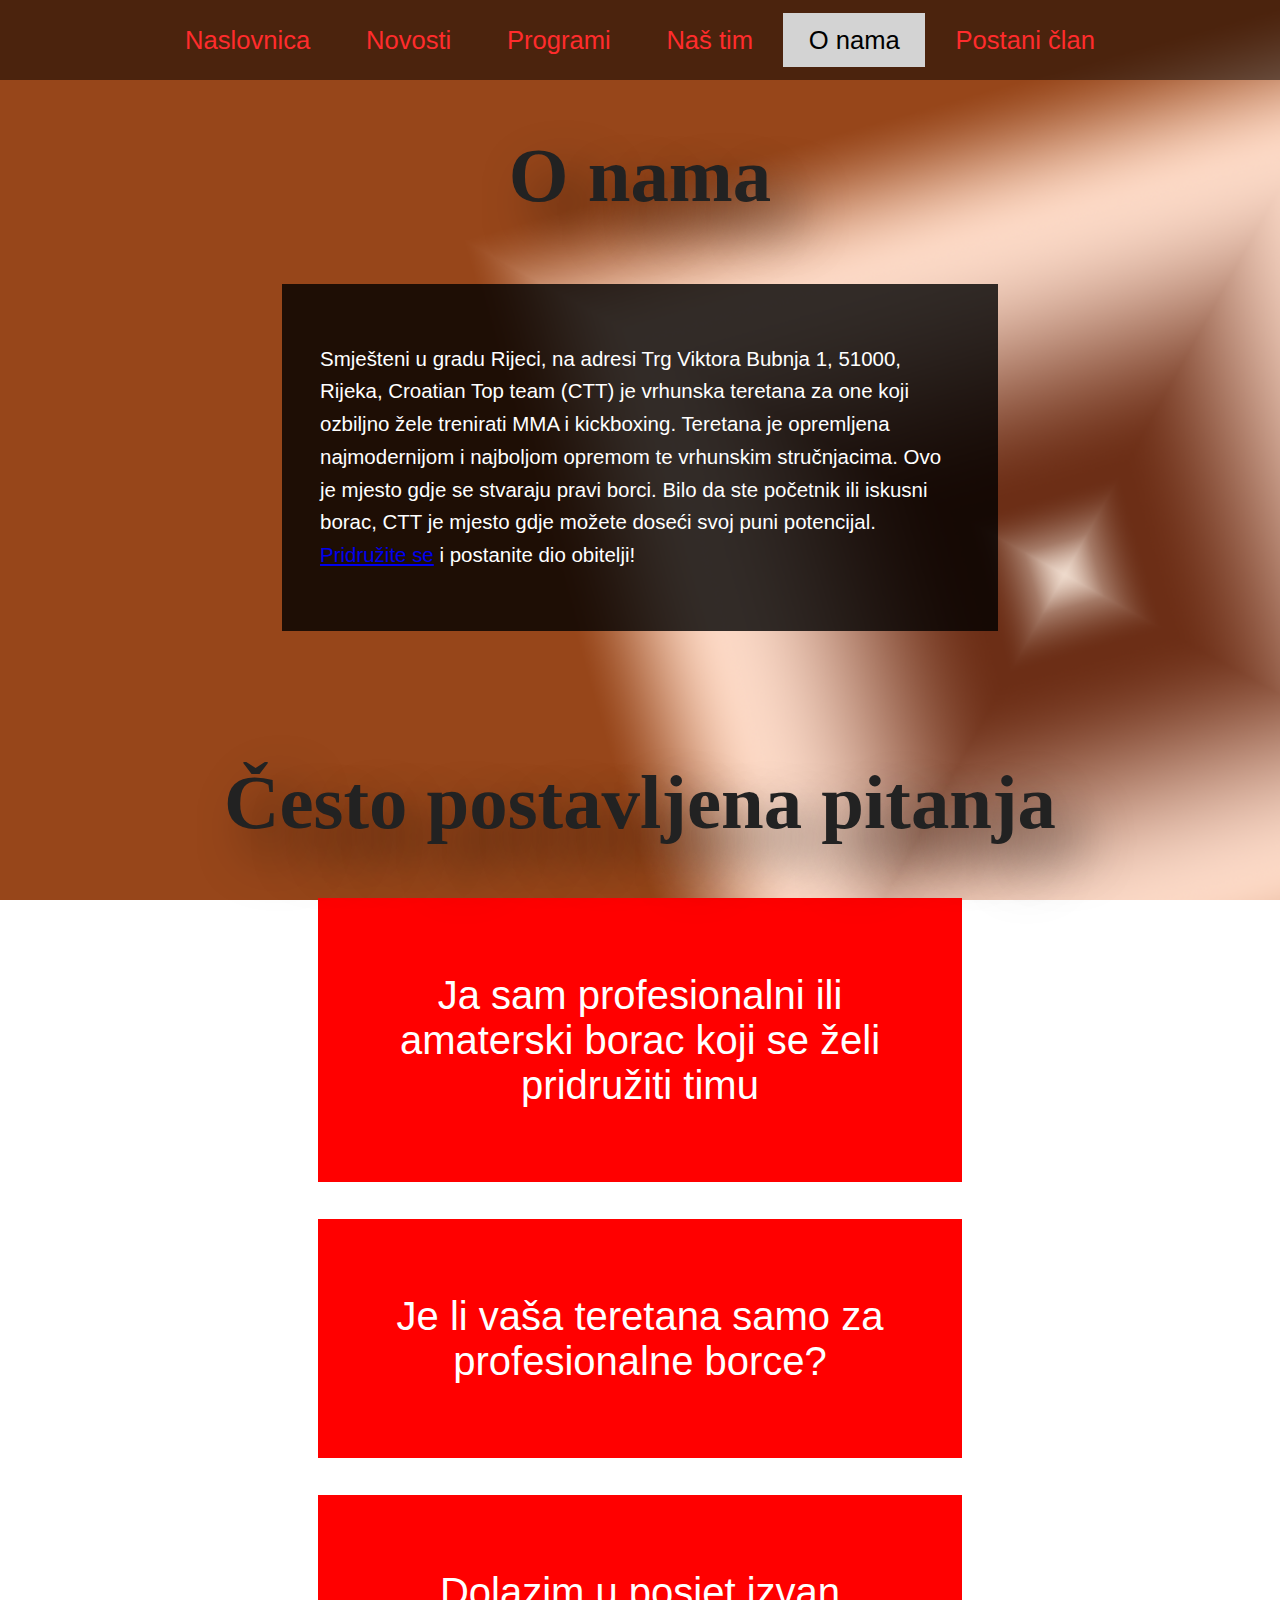
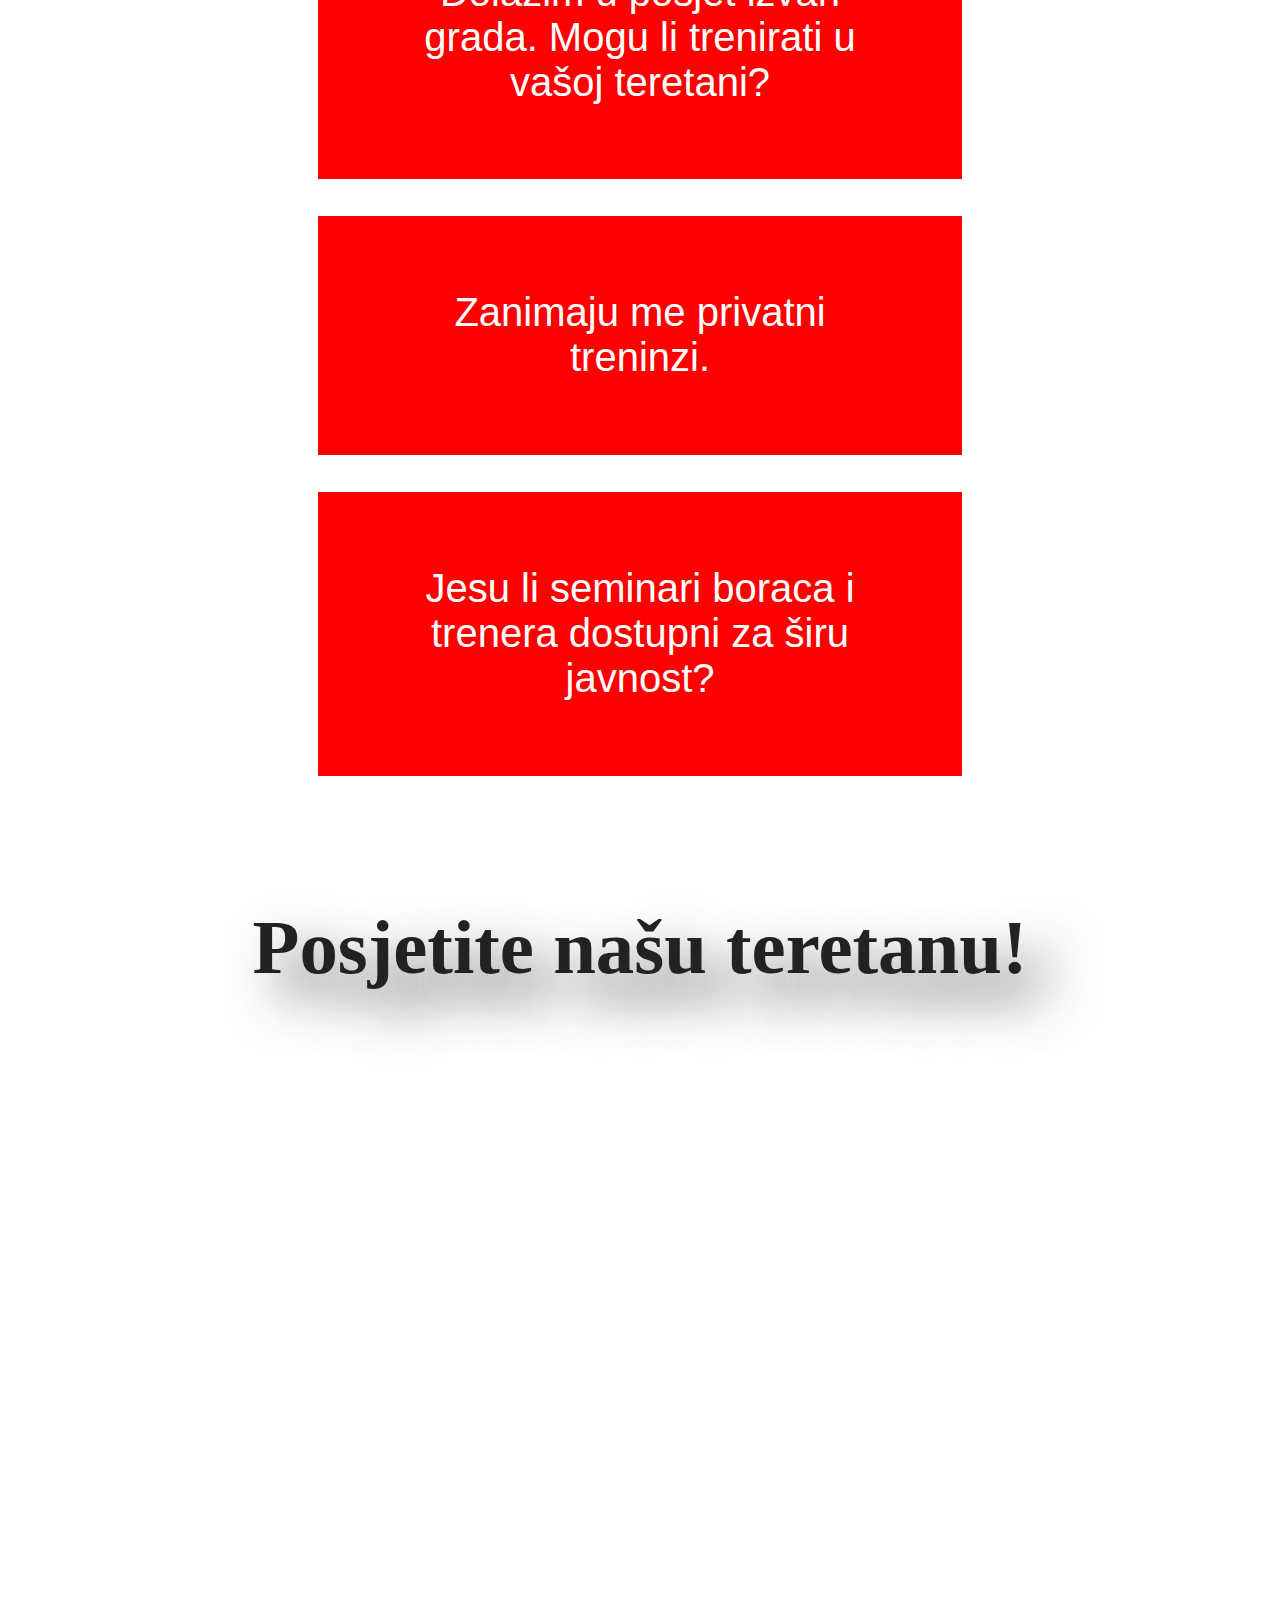
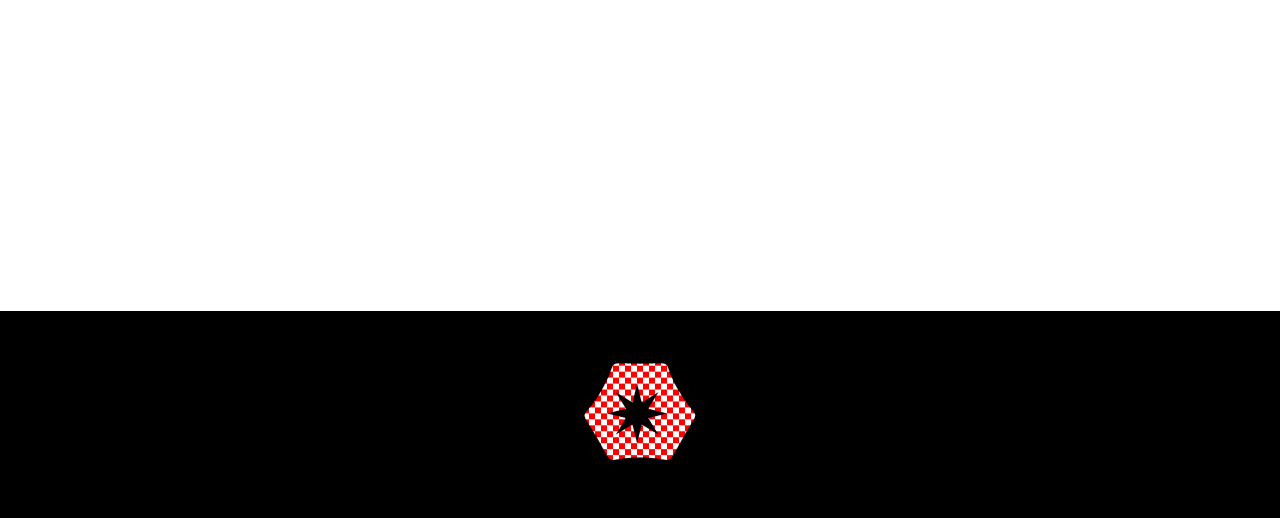
<file: onama.html>
<!DOCTYPE html>
<html lang="en">

<head>
  <meta charset="UTF-8">
  <meta name="viewport" content="width=device-width, initial-scale=1.0">
  <title>Croatian Top Team</title>
  <link href="style.css" rel="stylesheet" type="text/css" />
  <style>
    .pravokutnik {
      margin: 20px;
    }

    .pitanje {
      background-color: red;
      color: white;
      padding: 6%;
      margin: 3% 3% 0% 3%;
      cursor: pointer;
      width: 40%;
      font-size: 250%;
      text-align: center;
      margin-left: auto;
      margin-right: auto;
    }

    .odgovor {
      display: none;
      background-color: white;
      color: red;
      padding: 6%;
      margin: 0% 3% 3% 3%;
      width: 40%;
      font-size: 250%;
      text-align: center;
      margin-left: auto;
      margin-right: auto;
    }

    .streetview {
      display: flex;
      justify-content: center;
      margin-top: 50px;
    }
  </style>
</head>

<body>

  <div class="navbar">
    <a href="index.html">Naslovnica</a>
    <a href="Novosti.html">Novosti</a>
    <a href="programi.html">Programi</a>
    <a href="nastim.html">Naš tim</a>
    <a class="active" href="onama.html">O nama</a>
    <a href="clan.html">Postani član</a>
  </div>

  <h1>O nama</h1>
  <div class="clanak">
    <div class="sadrzaj">
      <p>
        Smješteni u gradu Rijeci, na adresi Trg Viktora Bubnja 1, 51000, Rijeka, Croatian Top team (CTT) je vrhunska teretana za one koji ozbiljno žele trenirati MMA i kickboxing. 
        Teretana je opremljena najmodernijom i najboljom opremom te vrhunskim stručnjacima. Ovo je mjesto gdje se stvaraju pravi borci.
        Bilo da ste početnik ili iskusni borac, CTT je mjesto gdje možete doseći svoj puni potencijal. <a href="clan.html">Pridružite se</a> i postanite dio obitelji!
      </p>
    </div>
  </div>

  <h1 style="margin-top: 10%">Često postavljena pitanja</h1>

  <div class="pravokutnik">
    <div class="pitanje" onclick="Tipka('odg1')">Ja sam profesionalni ili amaterski borac koji se želi pridružiti timu</div>
    <div class="odgovor" id="odg1">Ako ste amaterski borac ili nadolazeći profesionalac ispunite <a
        href="clan.html">formular</a>.</div>

    <div class="pitanje" onclick="Tipka('odg2')">Je li vaša teretana samo za profesionalne borce?</div>
    <div class="odgovor" id="odg2">Da, fokusirani smo na obuku naših profesionalnih boraca i razvoj naših budućih
      profesionalaca, kao i naših amaterskih boraca.</div>

    <div class="pitanje" onclick="Tipka('odg3')">Dolazim u posjet izvan grada. Mogu li trenirati u vašoj teretani?</div>
    <div class="odgovor" id="odg3">Trenutačno nismo otvoreni za javnost niti nudimo tečajeve obuke.</div>

    <div class="pitanje" onclick="Tipka('odg4')">Zanimaju me privatni treninzi.</div>
    <div class="odgovor" id="odg4">Privatni treninzi mogući su za isključivo za aktualne sportaše u našoj teretani po
      dogovorenoj cijeni sa određenim trenerom.</div>
    <div class="pitanje" onclick="Tipka('odg5')">Jesu li seminari boraca i trenera dostupni za širu javnost?</div>
    <div class="odgovor" id="odg5">Da, seminari vanjskih boraca i trenera dostupni su za javnost u određenom broju.
    </div>
  </div>

  <script>
    function Tipka(id) {
      var answer = document.getElementById(id);
      if (answer.style.display === "block") {
        answer.style.display = "none";
      } else {
        answer.style.display = "block";
      }
    }
  </script>

  <h1 style="margin-top: 10%">Posjetite našu teretanu!</h1>
  <div class="streetview">
    <iframe
      src="https://www.google.com/maps/embed?pb=!4v1716132263664!6m8!1m7!1sCAoSLEFGMVFpcFAtZE9VUUtSd1VyX1BXODdFaDdNUk1SV1NlU0dKbm02OTBNSWwt!2m2!1d45.797928215646!2d16.014214981533!3f25.954140503287018!4f-6.861222706118369!5f0.7820865974627469"
      width="1600" height="850" style="border:0;" allowfullscreen="" loading="lazy"></iframe>
  </div>

  <br>

  <footer>
    <img src="logo.svg" alt="Croatian Top Team" style="width:10%; height:auto;">
  </footer>
</body>

</html>
</file>
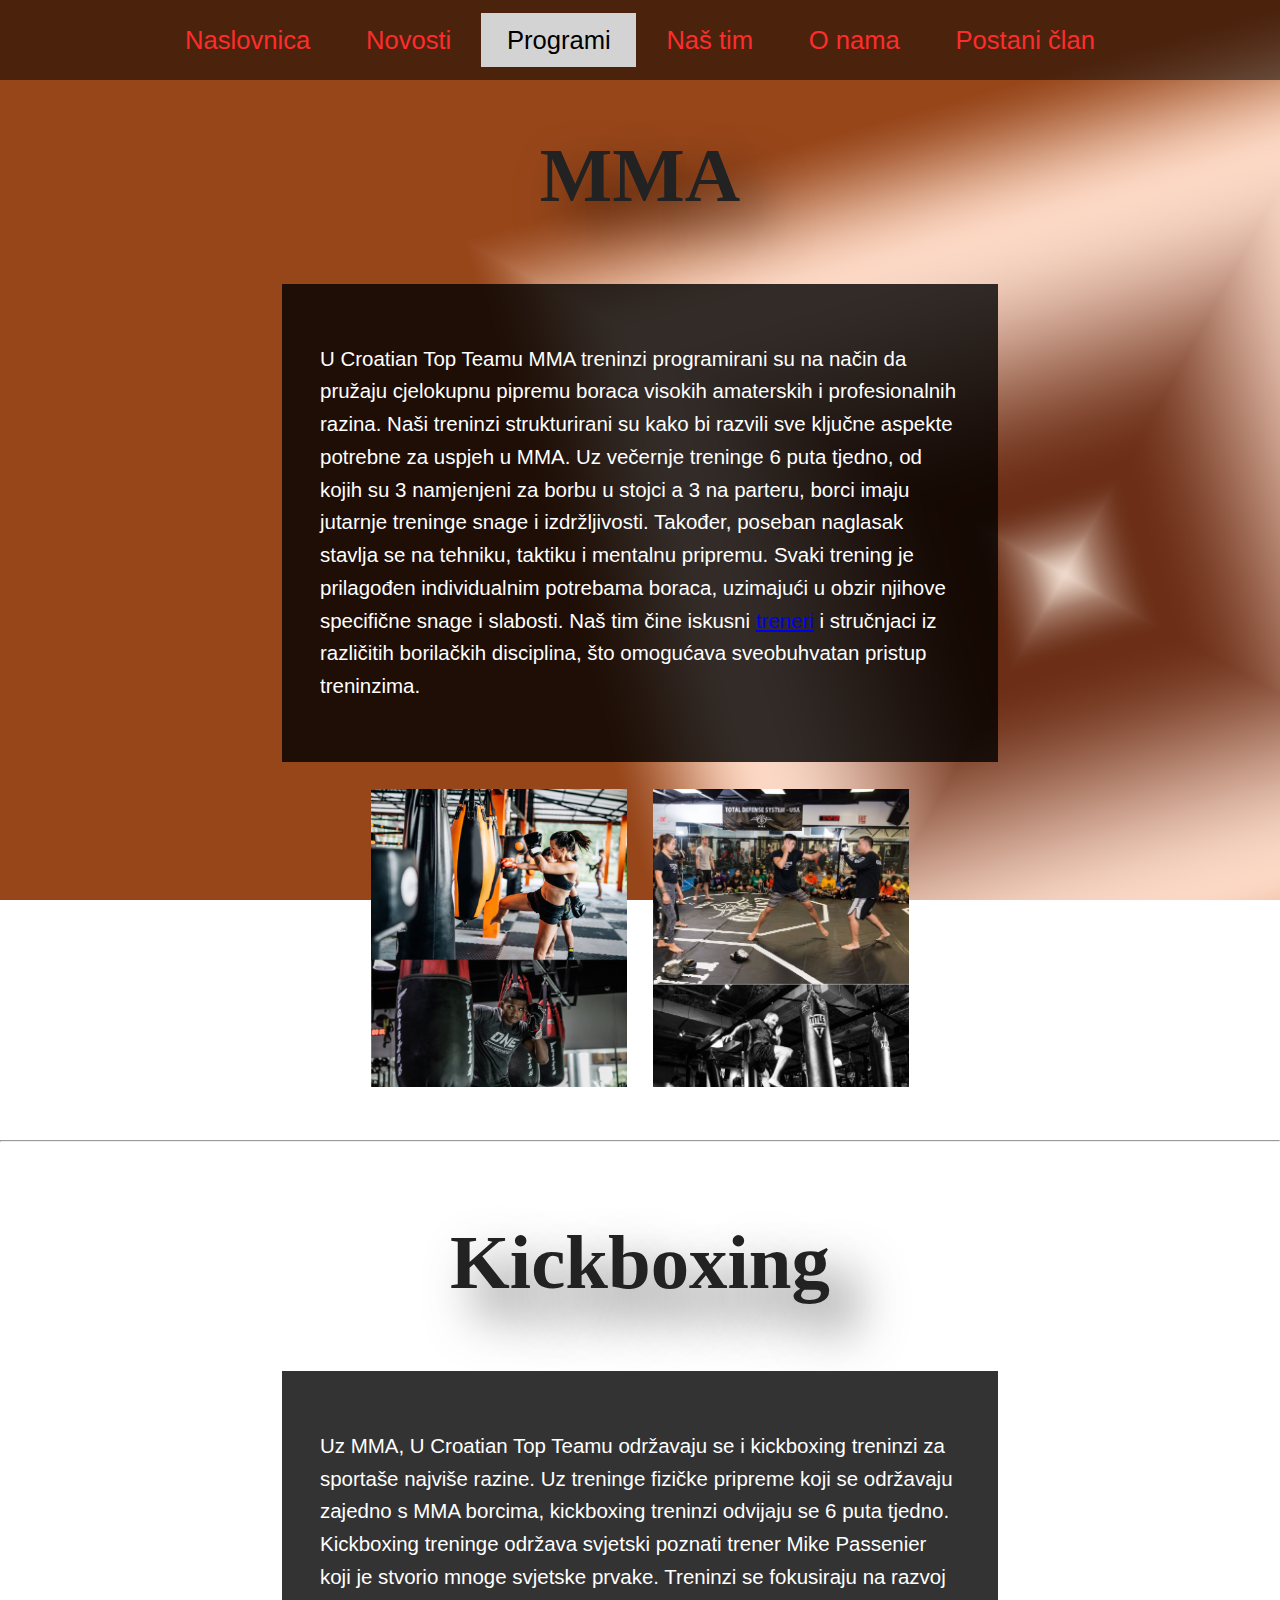
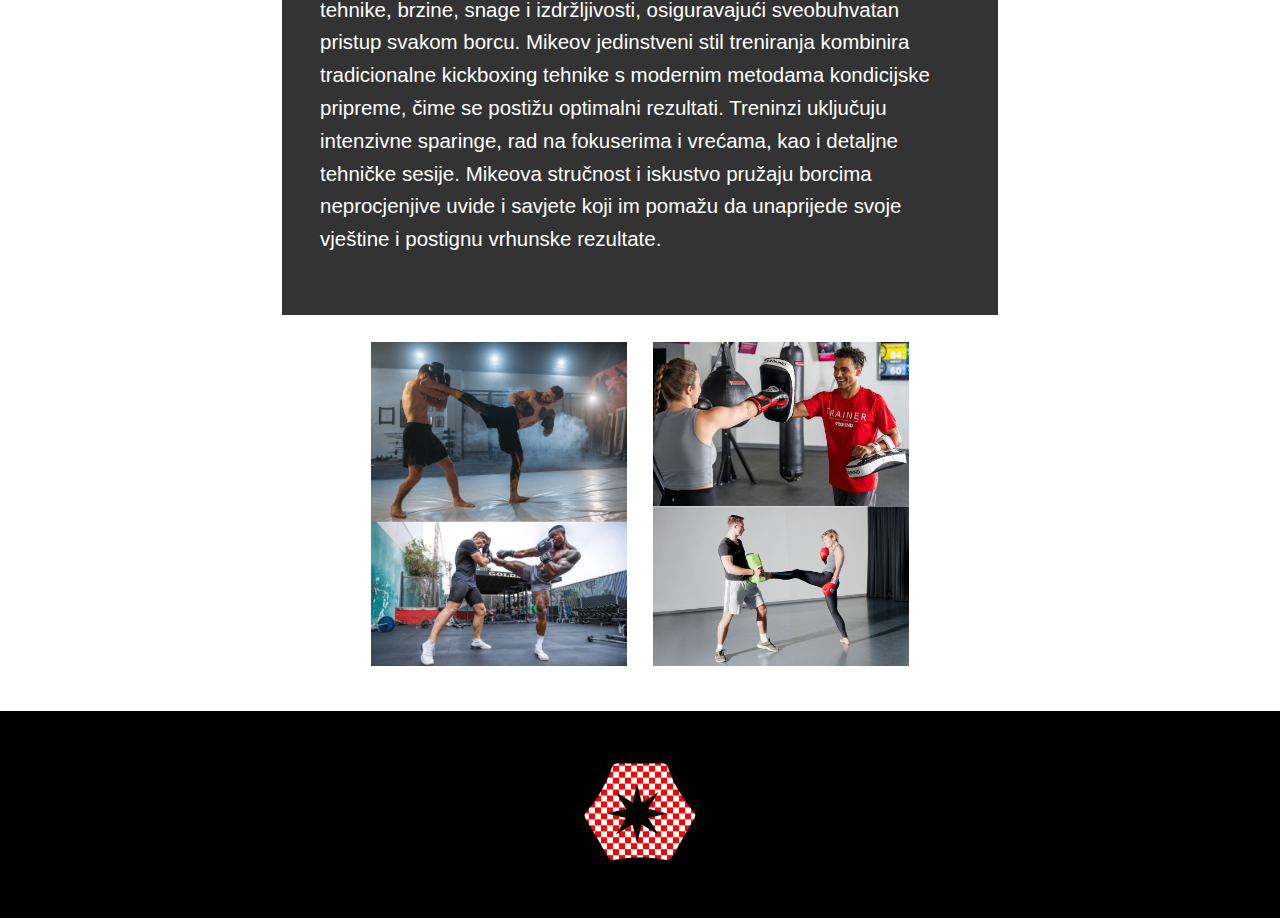
<file: programi.html>
<!DOCTYPE html>
<html lang="en">

<head>
  <meta charset="UTF-8">
  <meta name="viewport" content="width=device-width, initial-scale=1.0">
  <title>Croatian Top Team</title>
  <link href="style.css" rel="stylesheet" type="text/css" />
</head>

<body>

  <div class="navbar">
    <a href="index.html">Naslovnica</a>
    <a href="Novosti.html">Novosti</a>
    <a class="active" href="programi.html">Programi</a>
    <a href="nastim.html">Naš tim</a>
    <a href="onama.html">O nama</a>
    <a href="clan.html">Postani član</a>
  </div>

  <h1>MMA</h1>
  <div class="clanak">
    <div class="sadrzaj">
      <p>
        U Croatian Top Teamu MMA treninzi programirani su na način da pružaju cjelokupnu pipremu boraca visokih
        amaterskih i profesionalnih razina. Naši treninzi strukturirani su kako bi razvili sve ključne aspekte potrebne
        za uspjeh u MMA. Uz večernje treninge 6 puta tjedno, od kojih su 3 namjenjeni za borbu u stojci a 3 na parteru,
        borci imaju jutarnje treninge snage i izdržljivosti. Također, poseban naglasak stavlja se na tehniku, taktiku i
        mentalnu pripremu. Svaki trening je prilagođen individualnim potrebama boraca, uzimajući u obzir njihove
        specifične snage i slabosti. Naš tim čine iskusni <a href="Treneri.html">treneri</a> i stručnjaci iz različitih
        borilačkih disciplina, što omogućava sveobuhvatan pristup treninzima.
      </p>
    </div>
  </div>

  <div class="slike">
    <img src="mma1.jpg" alt="Trening 1">
    <img src="mma2.jpg" alt="Trening 2">
  </div>

  <br><hr><br>

  <h1>Kickboxing</h1>

  <div class="clanak">
    <div class="sadrzaj">
      <p>
        Uz MMA, U Croatian Top Teamu održavaju se i kickboxing treninzi za sportaše najviše razine. Uz treninge fizičke
        pripreme koji se održavaju zajedno s MMA borcima, kickboxing treninzi odvijaju se 6 puta tjedno. Kickboxing
        treninge održava svjetski poznati trener Mike Passenier koji je stvorio mnoge svjetske prvake. Treninzi se
        fokusiraju na razvoj tehnike, brzine, snage i izdržljivosti, osiguravajući sveobuhvatan pristup svakom borcu.
        Mikeov jedinstveni stil treniranja kombinira tradicionalne kickboxing tehnike s modernim metodama kondicijske
        pripreme, čime se postižu optimalni rezultati. Treninzi uključuju intenzivne sparinge, rad na fokuserima i
        vrećama, kao i detaljne tehničke sesije. Mikeova stručnost i iskustvo pružaju borcima neprocjenjive uvide i
        savjete koji im pomažu da unaprijede svoje vještine i postignu vrhunske rezultate.
      </p>
    </div>
  </div>

  <div class="slike">
    <img src="kb1.jpg" alt="Trening 1">
    <img src="kb2.jpg" alt="Trening 2">
  </div>

  <br>

  <footer>
    <img src="logo.svg" alt="Croatian Top Team" style="width:10%; height:auto;">
  </footer>

</body>

</html>
</file>
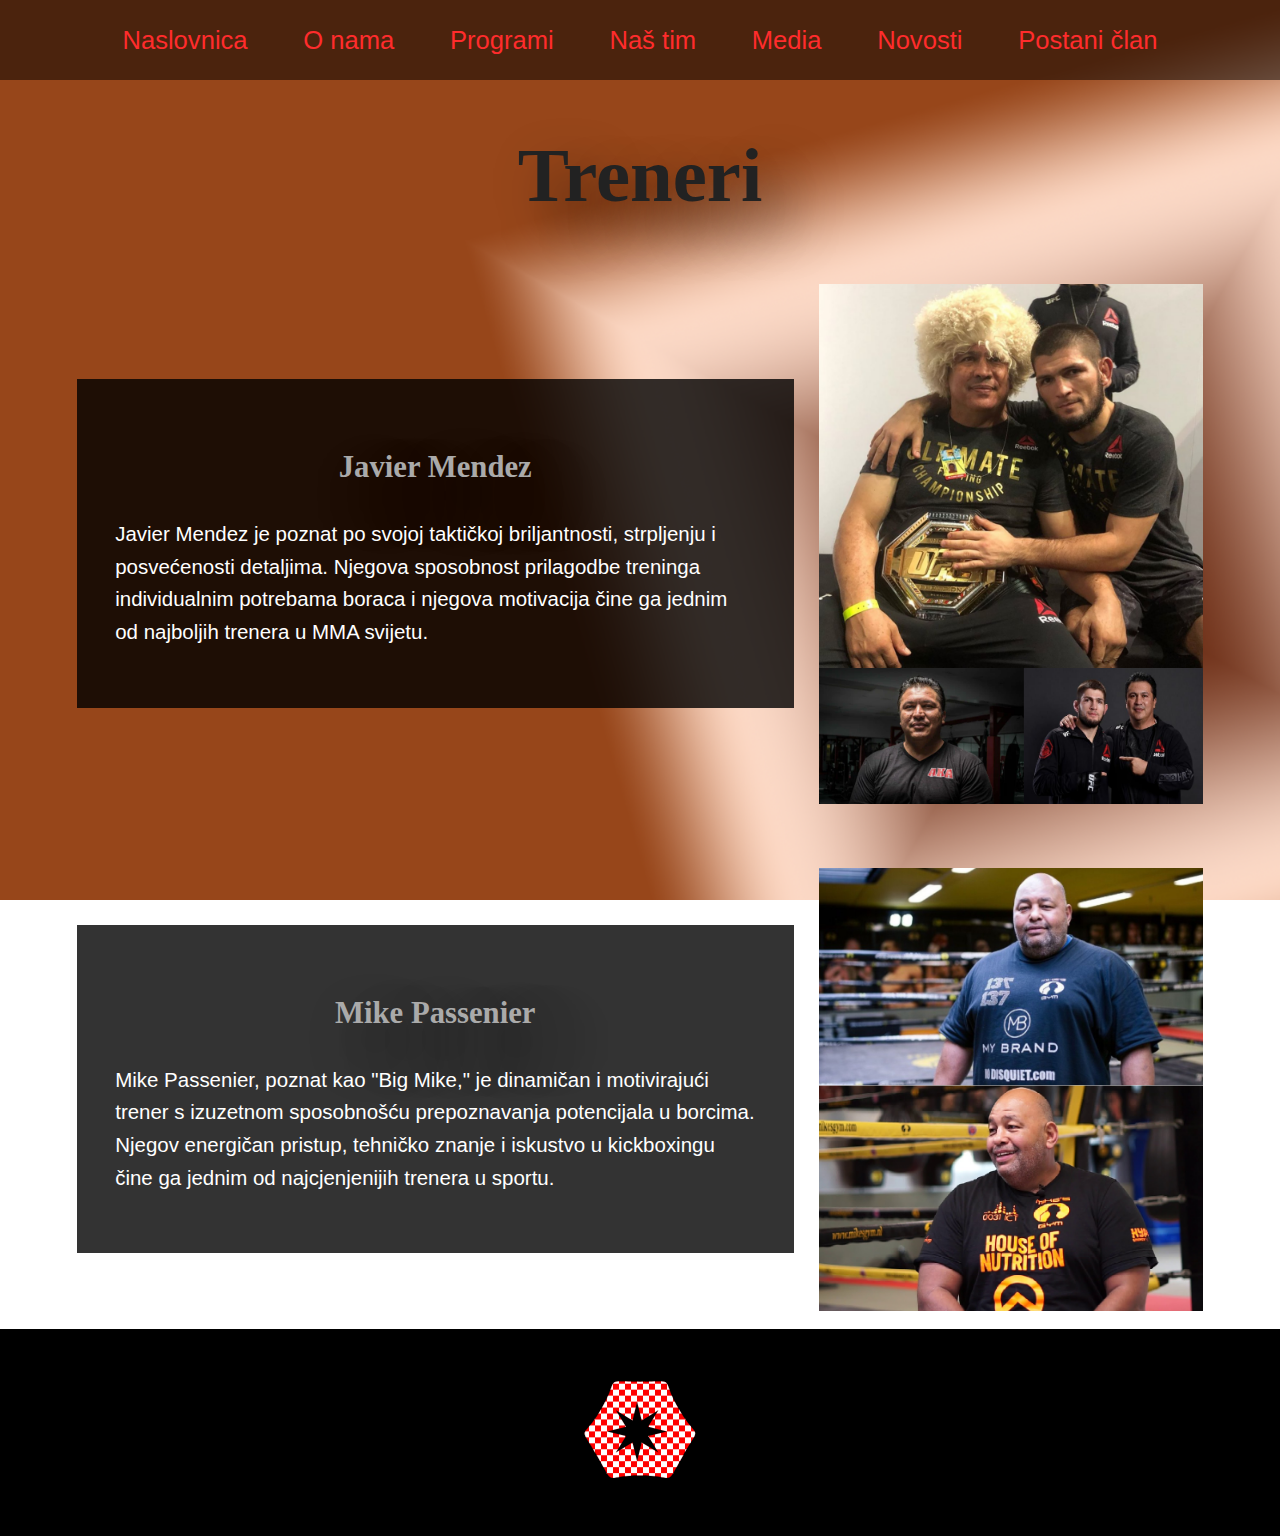
<file: Treneri.html>
<!DOCTYPE html>
<html lang="en">

<head>
  <meta charset="UTF-8">
  <meta name="viewport" content="width=device-width, initial-scale=1.0">
  <title>Croatian Top Team</title>
  <link href="style.css" rel="stylesheet" type="text/css" />
</head>

<body>

  <div class="navbar">
    <a href="index.html">Naslovnica</a>
    <div class="dropdown">
      <a>O nama</a>
      <div class="dropdown-content">
        <a href="FAQ.html">FAQ</a>
        <a href="Virtualtour.html">Virtualni tour</a>
      </div>
    </div>
    <div class="dropdown">
      <a>Programi</a>
      <div class="dropdown-content">
        <a href="MMA.html">MMA</a>
        <a href="Kickboxing.html">Kickboxing</a>
      </div>
    </div>
    <div class="dropdown">
      <a>Naš tim</a>
      <div class="dropdown-content">
        <a href="Treneri.html">Treneri</a>
        <a href="Borci.html">Borci</a>
      </div>
    </div>
    <div class="dropdown">
      <a>Media</a>
      <div class="dropdown-content">
        <a href="https://www.facebook.com" target="_blank">Facebook</a>
        <a href="https://www.instagram.com" target="_blank">Instagram</a>
        <a href="https://twitter.com/" target="_blank">Twitter</a>
      </div>
    </div>
    <a href="Novosti.html">Novosti</a>
    <a href="clan.html">Postani član</a>
  </div>

  <h1>Treneri</h1>

  <div class="clanak">
    <div class="sadrzaj">
      <h2>Javier Mendez</h2>
      <p>
        Javier Mendez je poznat po svojoj taktičkoj briljantnosti, strpljenju i posvećenosti detaljima. Njegova
        sposobnost prilagodbe treninga individualnim potrebama boraca i njegova motivacija čine ga jednim od najboljih
        trenera u MMA svijetu.
      </p>
    </div>
    <img src="Javier.jpg" alt="Javier Mendez" class="slika">
  </div>
  <div class="clanak">
    <div class="sadrzaj">
      <h2>Mike Passenier</h2>
      <p>
        Mike Passenier, poznat kao "Big Mike," je dinamičan i motivirajući trener s izuzetnom sposobnošću prepoznavanja
        potencijala u borcima. Njegov energičan pristup, tehničko znanje i iskustvo u kickboxingu čine ga jednim od
        najcjenjenijih trenera u sportu.
      </p>
    </div>
    <img src="mike.jpg" alt="Mike Passenier" class="slika">
  </div>

  <br>

  <footer>
    <img src="logo.svg" alt="Croatian Top Team" style="width:10%; height:auto;">
  </footer>

</body>

</html>
</file>
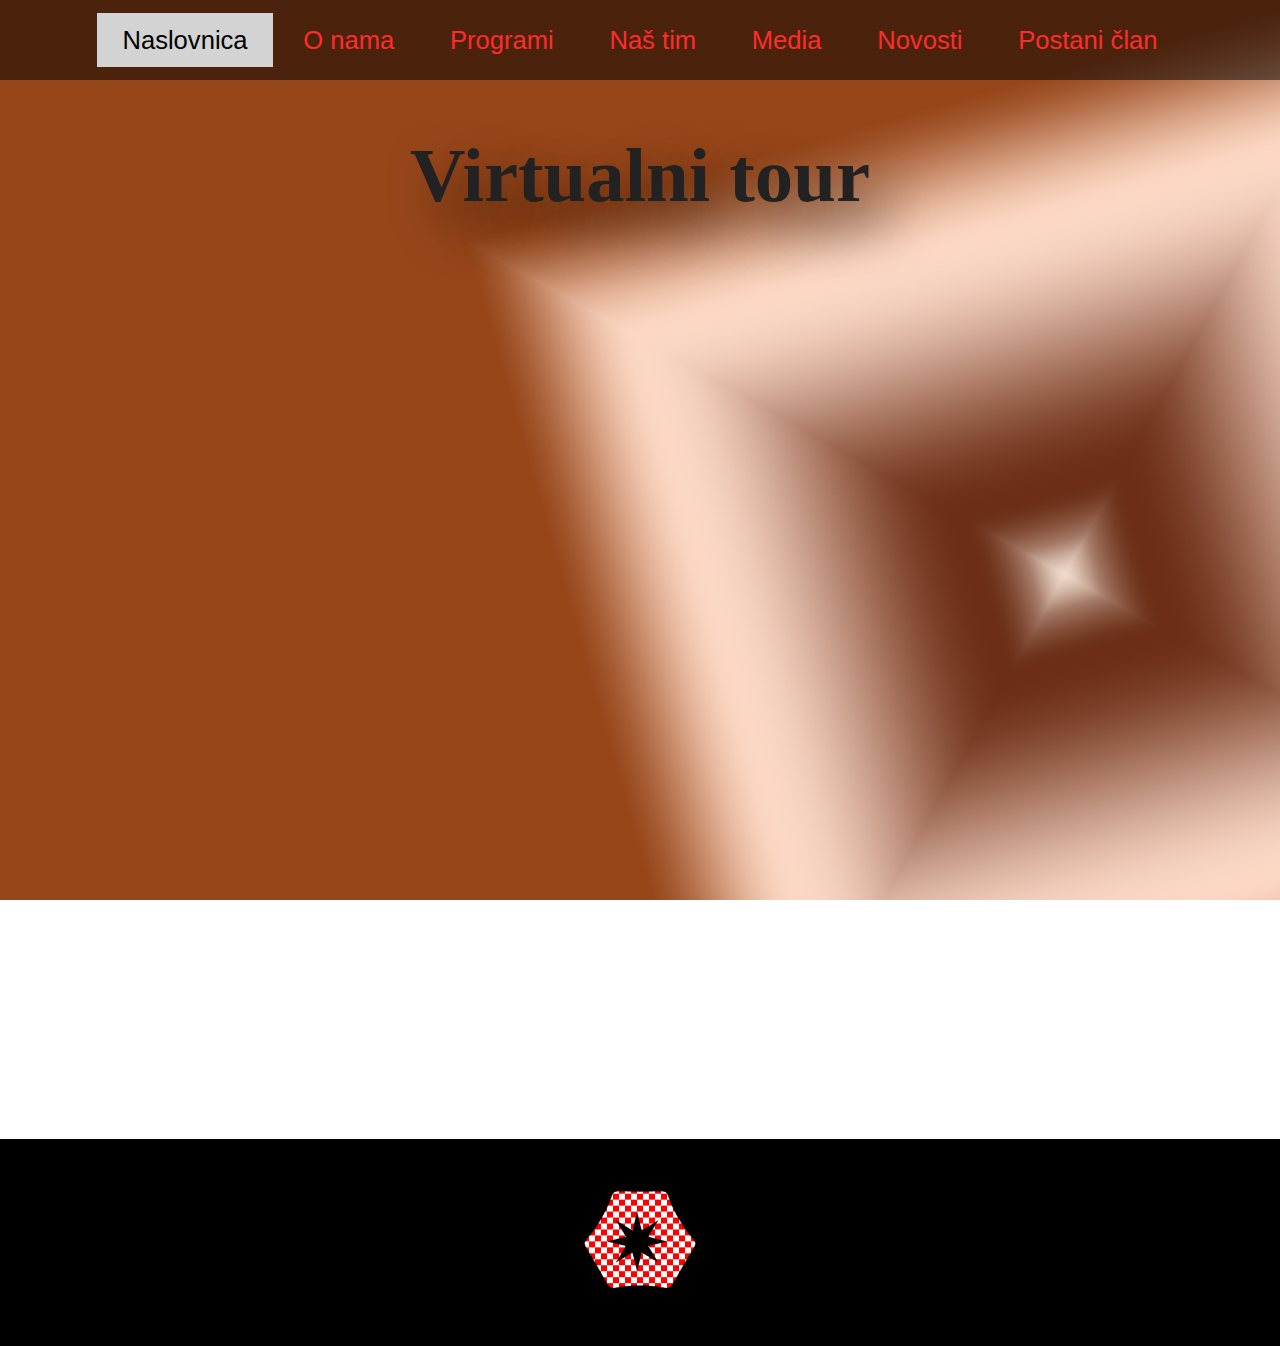
<file: Virtualtour.html>
<!DOCTYPE html>
<html lang="en">

<head>
  <meta charset="UTF-8">
  <meta name="viewport" content="width=device-width, initial-scale=1.0">
  <title>Croatian Top Team</title>
  <link href="style.css" rel="stylesheet" type="text/css" />
  <style>
    .streetview {
      display: flex;
      justify-content: center;
      margin-top: 50px;
    }
  </style>
</head>

<body>

  <div class="navbar">
    <a class="active" href="index.html">Naslovnica</a>
    <div class="dropdown">
      <a>O nama</a>
      <div class="dropdown-content">
        <a href="FAQ.html">FAQ</a>
        <a href="Virtualtour.html">Virtualni tour</a>
      </div>
    </div>
    <div class="dropdown">
      <a>Programi</a>
      <div class="dropdown-content">
        <a href="MMA.html">MMA</a>
        <a href="Kickboxing.html">Kickboxing</a>
      </div>
    </div>
    <div class="dropdown">
      <a>Naš tim</a>
      <div class="dropdown-content">
        <a href="Treneri.html">Treneri</a>
        <a href="Borci.html">Borci</a>
      </div>
    </div>
    <div class="dropdown">
      <a>Media</a>
      <div class="dropdown-content">
        <a href="https://www.facebook.com" target="_blank">Facebook</a>
        <a href="https://www.instagram.com" target="_blank">Instagram</a>
        <a href="https://twitter.com/" target="_blank">Twitter</a>
      </div>
    </div>
    <a href="Novosti.html">Novosti</a>
    <a href="clan.html">Postani član</a>
  </div>

  <h1>Virtualni tour</h1>
  <div class="streetview">
    <iframe
      src="https://www.google.com/maps/embed?pb=!4v1716132263664!6m8!1m7!1sCAoSLEFGMVFpcFAtZE9VUUtSd1VyX1BXODdFaDdNUk1SV1NlU0dKbm02OTBNSWwt!2m2!1d45.797928215646!2d16.014214981533!3f25.954140503287018!4f-6.861222706118369!5f0.7820865974627469"
      width="1600" height="850" style="border:0;" allowfullscreen="" loading="lazy"></iframe>
  </div>
  <br>
  <footer>
    <img src="logo.svg" alt="Croatian Top Team" style="width:10%; height:auto;">
  </footer>
</body>

</html>
</file>
<file: style.css>
body {
    background-image: url("gym.jpg");
    margin: 0;
    font-family: 'Rockwell', sans-serif;
    background-size: cover;
    background-attachment: fixed;
}

.navbar {
    background-color: rgba(0, 0, 0, 0.5);
    padding: 1vw 1vw;
    text-align: center;
}

.navbar a {
    color: #FF2c2c;
    padding: 1vw 2vw;
    text-decoration: none;
    font-size: 2vw;
    display: inline-block;
}

.navbar a:hover {
    background-color: #D3D3D3;
    color: black;
}

.navbar a.active{
    background-color: #D3D3D3;
    color: black;
}

.dropdown {
    display: inline-block;
    position: relative;
}

.dropdown-content {
    display: none;
    position: absolute;
    background-color: #f9f9f9;
    min-width: 160px;
    box-shadow: 0px 8px 16px 0px rgba(0, 0, 0, 0.2);
    z-index: 1;
    left: 0;
}

.dropdown-content a {
    color: black;
    padding: 1vw;
    text-decoration: none;
    display: block;
    text-align: left;
}

.dropdown-content a:hover {
    background-color: #ddd;
}

.dropdown:hover .dropdown-content {
    display: block;
}

.slideshow {
    width: 100%;
    position: relative;
    overflow: hidden;
}

.slajd {
    display: none;
}

.slika {
    width: 100%;
    height: auto;
}

.Polje {
    padding: 2vw;
    background-color: rgba(0, 0, 0, 0.8);
    font-size: 2vw;
    line-height: 1.6;
    color: white;
    text-align: center;
}

.napomena {
    text-align: left;
    font-size: 1vw;
}

.lista {
    text-align: left;
}

footer {
    text-align: center;
    padding: 1vw;
    background-color: rgba(0, 0, 0, 1);
}

h1 {
    text-align: center;
    font-size: 6vw;
    font-family: Rockwell;
    color: #222222;
    text-shadow: 2vw 2vw 4vw rgba(0, 0, 0, 0.7);
}

h2 {
    text-align: center;
    font-size: 150%;
    font-family: Rockwell;
    color: #AAA;
    text-shadow: 2vw 2vw 4vw rgba(0, 0, 0, 0.7);
}

.clanak {
    display: flex;
    justify-content: center;
    margin-top: 5%;
    align-items: center;
    flex-direction: row;
    margin-left: auto;
    margin-right: auto;
}

.sadrzaj {
    max-width: 50vw;
    padding: 2vw;
    background-color: rgba(0, 0, 0, 0.8);
    font-size: 1.6vw;
    line-height: 1.6;
    color: white;
    text-align: left;
    padding: 3%;
}

.slike {
    display: flex;
    justify-content: center;
    gap: 2vw;
    margin: 3vh 0;
}

.slike img {
    width: 20vw;
    height: auto;
    border: 2px black;
    object-fit: cover;
}

.slika {
    margin-left: 2vw;
    max-width: 30vw;
    height: auto;
}

video{
    margin-left: 2vw;
    max-width: 30vw;
    height: auto;
}

footer {
    text-align: center;
    padding: 1vw;
    background-color: rgba(0, 0, 0, 1);
}
</file>
